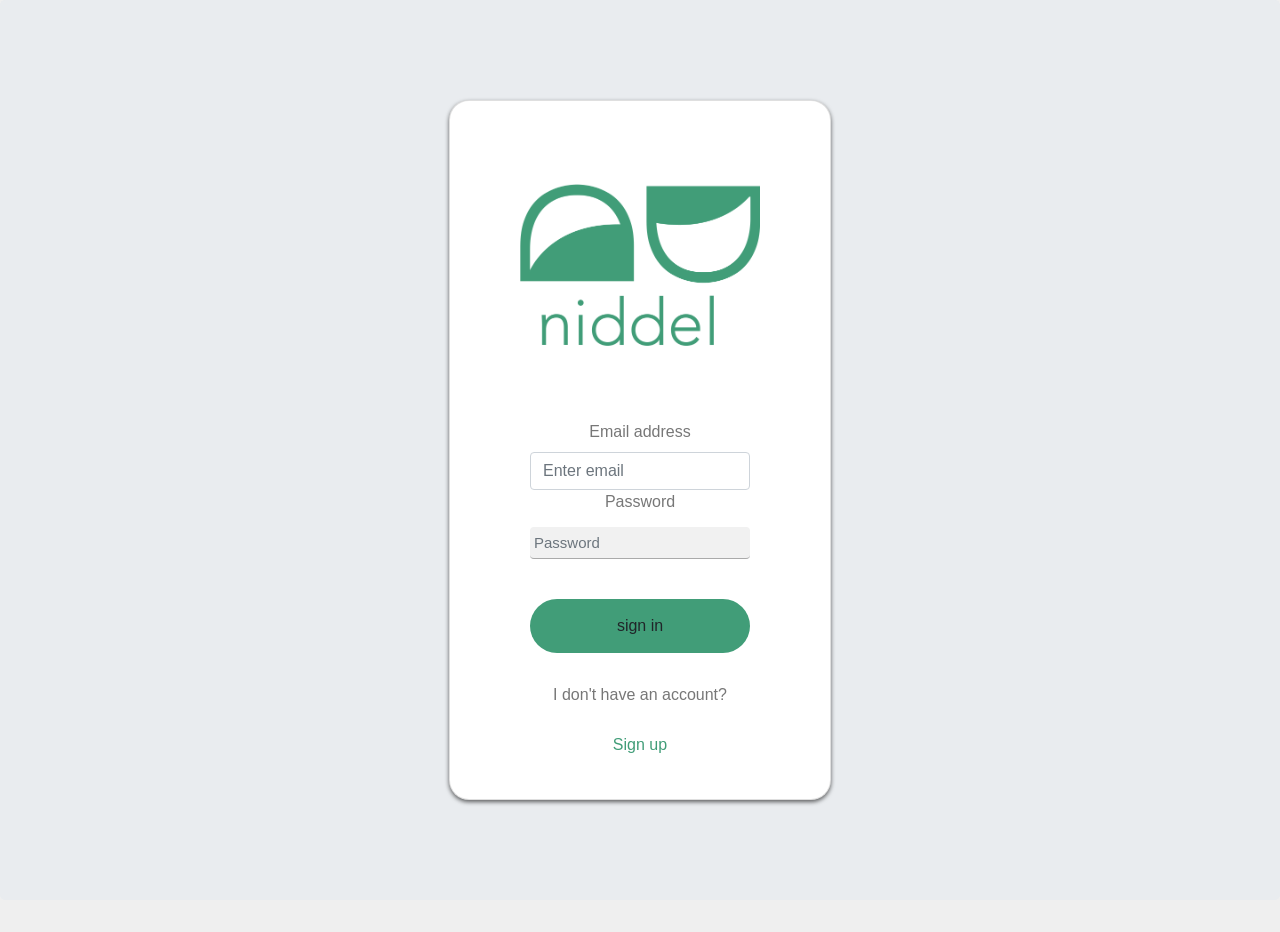
<file: index.html>
<!DOCTYPE html>
<html lang="en" dir="ltr">
  <head>
    <meta charset="utf-8">
    <meta name="viewport" content="width=device-width, initial-scale=1, shrink-to-fit=no">
  <title>niddel</title>

  <link href="https://fonts.googleapis.com/css?family=Lato|Open+Sans+Condensed:300" rel="stylesheet">
  <link rel="stylesheet" href="https://stackpath.bootstrapcdn.com/bootstrap/4.3.1/css/bootstrap.min.css" integrity="sha384-ggOyR0iXCbMQv3Xipma34MD+dH/1fQ784/j6cY/iJTQUOhcWr7x9JvoRxT2MZw1T" crossorigin="anonymous">
  <link href="https://use.fontawesome.com/releases/v5.0.6/css/all.css" rel="stylesheet">
  <script src="https://cdnjs.cloudflare.com/ajax/libs/popper.js/1.14.7/umd/popper.min.js"></script>
   <script src="https://ajax.googleapis.com/ajax/libs/jquery/3.3.1/jquery.min.js"></script>
  <script src="https://maxcdn.bootstrapcdn.com/bootstrap/4.3.1/js/bootstrap.min.js"></script>
  <link href="css/styles.css" rel="stylesheet">
  </head>
  <body>



    <div class="jumbotron vertical-center">
    <div class="container">
      <div class="row">
        <div class="col-lg-auto col-md-auto">
      <div class="card w-100 d-flex align-items-center justify-content-center">
     <div class="card-body text-center">
      <div class="verical-align">
      <img src="assets/niddel-4.png" class="img-fluid" alt="Responsive image" height="200px" width="240px">
    </div>
  <form>
    <div class="form-group">
      <label for="exampleInputEmail1">Email address</label>
      <input type="email" class="form-control" id="exampleInputEmail1" aria-describedby="emailHelp" placeholder="Enter email">
    <div class="form-group">
      <label for="exampleInputPassword1">Password</label>
      <input type="password" class="form-control" id="exampleInputPassword1" placeholder="Password">
    </div>
    <a href="GAMEscreen.html" class="btn justify-content-center align-items-center" role="button">sign in</a>
      </div>
    </form>
      <div class="text-center">
          <p>I don't have an account?</P>
        <div class="text-center">
            <a href="signupScreen.html" class="log"><p>Sign up</p>
            </div>
          </div>
        </div>
      </div>
    </div>
  </div>
</div>
</div>




  </body>
</html>
</file>
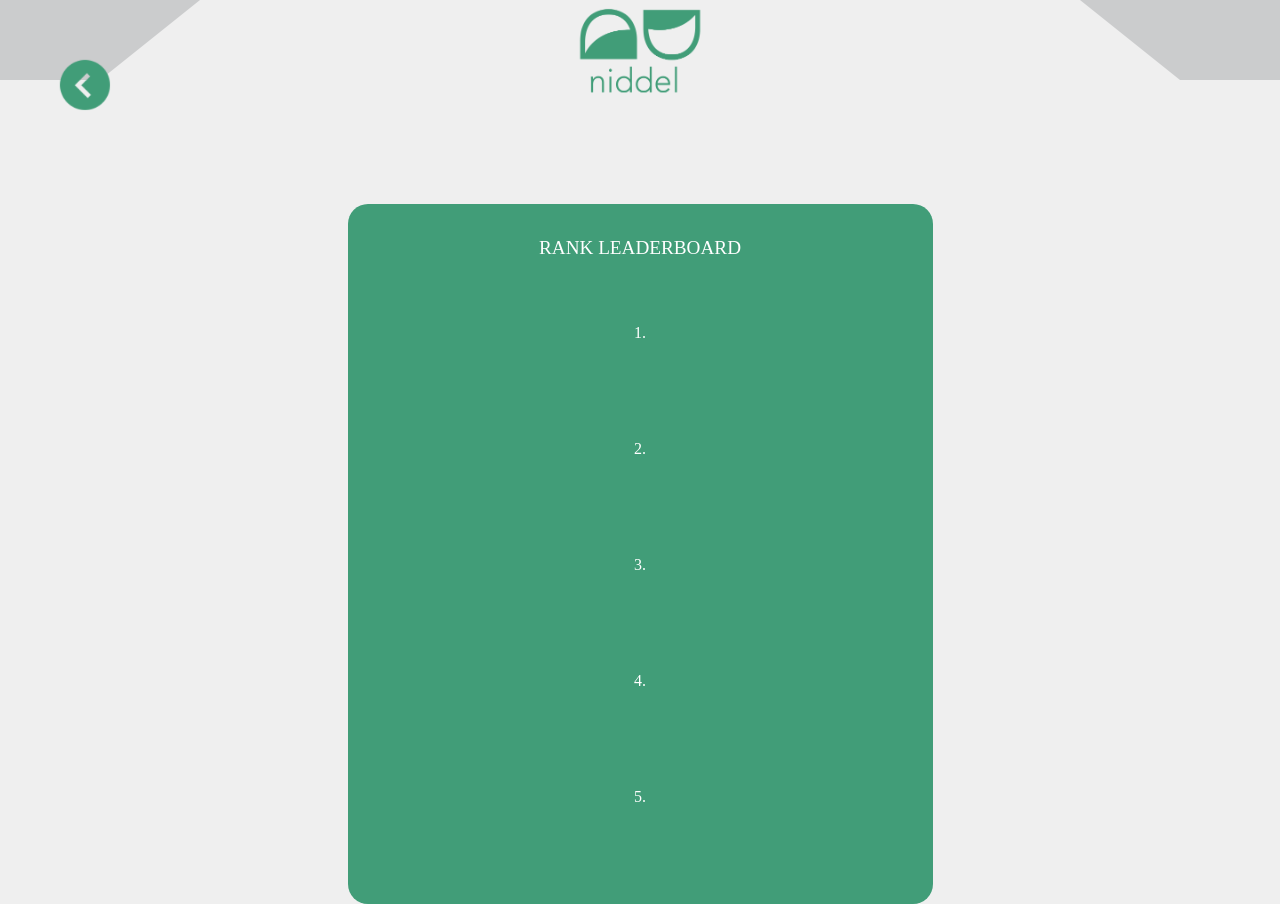
<file: RANKscreen.html>
<!DOCTYPE html>
<html lang="en" dir="ltr">
  <head>
    <meta charset="utf-8">
    <meta name="viewport" content="width=device-width, initial-scale=1, shrink-to-fit=no">
  <title>niddel</title>
  <link href="css/bootstrap.min.css" rel="stylesheet">
  <link href="https://fonts.googleapis.com/css?family=Lato|Open+Sans+Condensed:300" rel="stylesheet">
  <link href="https://use.fontawesome.com/releases/v5.0.6/css/all.css" rel="stylesheet">
  <script src="https://cdnjs.cloudflare.com/ajax/libs/popper.js/1.14.7/umd/popper.min.js"></script>
   <script src="https://ajax.googleapis.com/ajax/libs/jquery/3.3.1/jquery.min.js"></script>
   <script src="https://maxcdn.bootstrapcdn.com/bootstrap/4.1.0/js/bootstrap.min.js"></script>
  <script src="https://maxcdn.bootstrapcdn.com/bootstrap/4.3.1/js/bootstrap.min.js"></script>
  <link href="css/styles.css" rel="stylesheet">
  </head>
  <body>

  <div class="container-fluid">
    <div class="row">
      <div class="w-100">
        <div class="col-lg-6 col-md-6">
          <div class="shape-left">
            <div id="square"></div>
            <div id="triangle-topleft"></div>
          </div>
        </div>
      <div class="row">
        <div class="col-lg-auto col-md-auto">
          <div class="d-flex justify-content-center fixed-top">
            <img src="assets/niddel-4.png" class="img-responsive" height="100px" width="120px">
          </div>
        </div>
      </div>
      <div class="row">
        <div class="col-lg-auto col-md-auto">
        <div class="d-flex justify-content-start fixed-top ">
          <a href="GAMEscreen.html"><img src="assets/backarrow.png" class="img-fluid" height="50px" width="50px"></a>
        </div>
      </div>
  </div>
</div>
        <div class="col-lg-auto col-md-auto">
          <div class="shape-right fixed-top">
            <div id="triangle-topright"></div>
            <div id="square"></div>
          </div>
        </div>
      </div>
    </div>


<div class="container">
  <div class="row">
    <div class="w-100">
        <div class="card3 w-50 justify-content-center">
       <div class="card-body text-center">
      <p class="card-text heading">RANK LEADERBOARD</p>
      <div class="rank">
        <p>1.</p>
        <p>2.</p>
        <p>3.</p>
        <p>4.</p>
        <p>5.</p>
    </div>
      </div>
    </div>
  </div>
  </div>
</div>



</body>
</html>
</file>
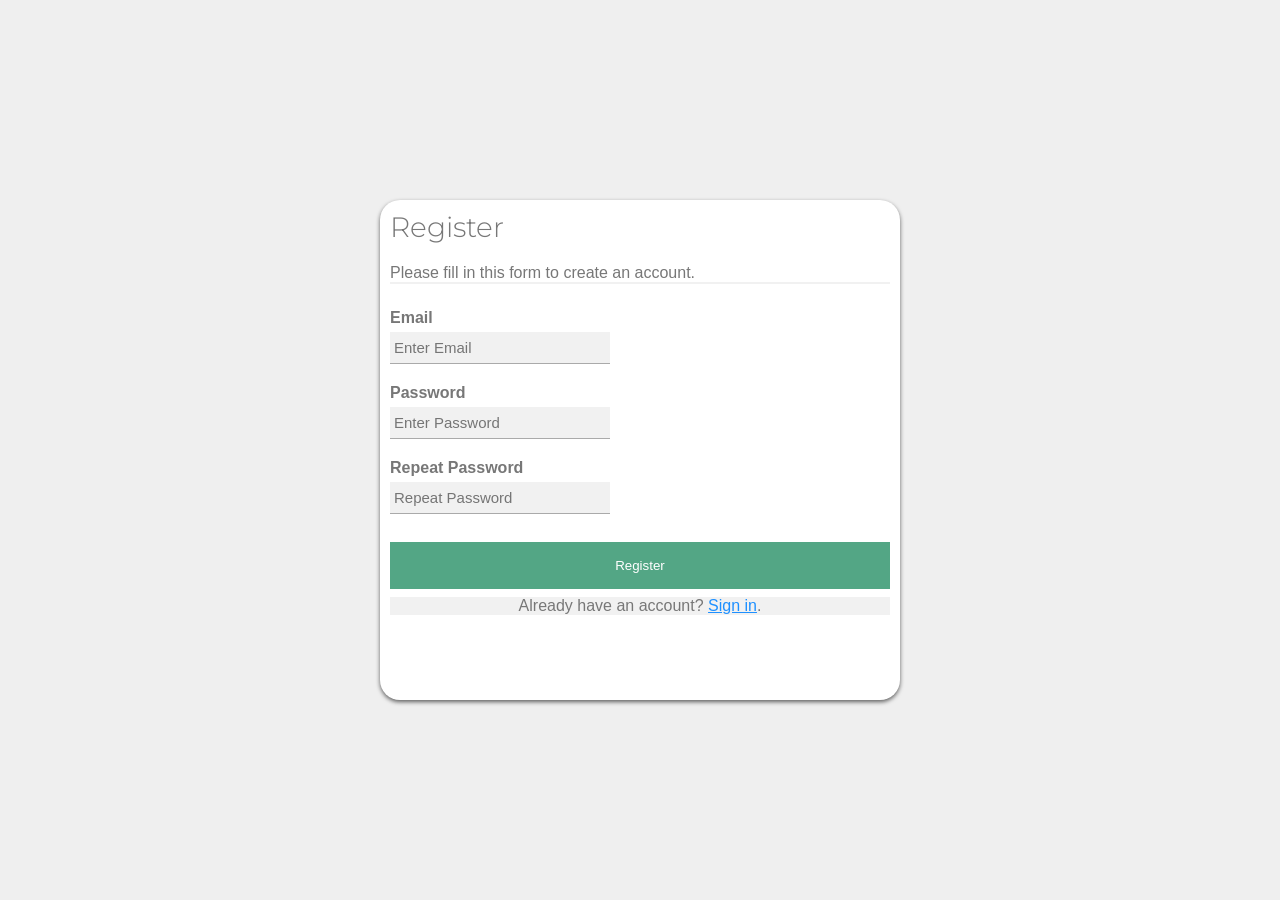
<file: signupScreen.html>
<!DOCTYPE html>
<html lang="en" dir="ltr">
  <head>
    <meta charset="utf-8">
    <meta name="viewport" content="width=device-width, initial-scale=1, shrink-to-fit=no">
  <title>niddel</title>

  <link href="https://fonts.googleapis.com/css?family=Lato|Open+Sans+Condensed:300" rel="stylesheet">
  <link href="https://use.fontawesome.com/releases/v5.0.6/css/all.css" rel="stylesheet">
  <script src="https://cdnjs.cloudflare.com/ajax/libs/popper.js/1.14.7/umd/popper.min.js"></script>
   <script src="https://ajax.googleapis.com/ajax/libs/jquery/3.3.1/jquery.min.js"></script>
  <script src="https://maxcdn.bootstrapcdn.com/bootstrap/4.3.1/js/bootstrap.min.js"></script>
  <link href="https://fonts.googleapis.com/css?family=Montserrat" rel="stylesheet">
  <link href="css/styles.css" rel="stylesheet">
  </head>
  <body>

    <!-- <div class="container">
    <div id="login-box">
      <div class="left-box">
        <h1> Sign Up</h1>

        <div class="col-lg-auto col-md-auto">
          <input type="text" name="username" placeholder="Username"/>
          <input type="text" name="email" placeholder="Email"/>
          <input type="password" name="password" placeholder="Password"/>

          <input type="password" name="password2" placeholder="Retype password"/>

          <form action="GAMEscreen.html">
          <input type="submit" action="GameScreen.html" name="signup-button" value="Sign Up"/>
          </form>

         </div>
        </div>

        <div class="right-box">
          <span class="signinwith">Sign in with<br/>Social Network     </span>

        <button class="social facebook">Log in with Facebook</button>
        <button class="social twitter">Log in with Twitter</button>
        <button class="social instagram">Log in with Instagram</button>


        </div>
        <div class="or">OR</div>
    </div>
  </div> -->


  <form action="/GAMEscreen.html">
  <div class="container">
    <div class="row">
      <div class="col-lg-auto col-md-auto">
    <div class="card2 w-20 d-flex align-items-center justify-content-center">
   <div class="card-body text-center">
    <div class="verical-align">
      <div class="register">
    <h1>Register</h1>
    <p>Please fill in this form to create an account.</p>
  </div>
    <hr>


    <label for="email"><b>Email</b></label>
    <input type="text" placeholder="Enter Email" name="email" required>

    <label for="psw"><b>Password</b></label>
    <input type="password" placeholder="Enter Password" name="psw" required>

    <label for="psw-repeat"><b>Repeat Password</b></label>
    <input type="password" placeholder="Repeat Password" name="psw-repeat" required>


    <button type="submit" class="registerbtn">Register</button>
  </div>
        <div class="container signin">
            <p>Already have an account? <a href="index.html">Sign in</a>.</p>
          </div>
        </div>
      </div>
    </div>
  </div>
</div
</form>


</body>
</html>
</file>
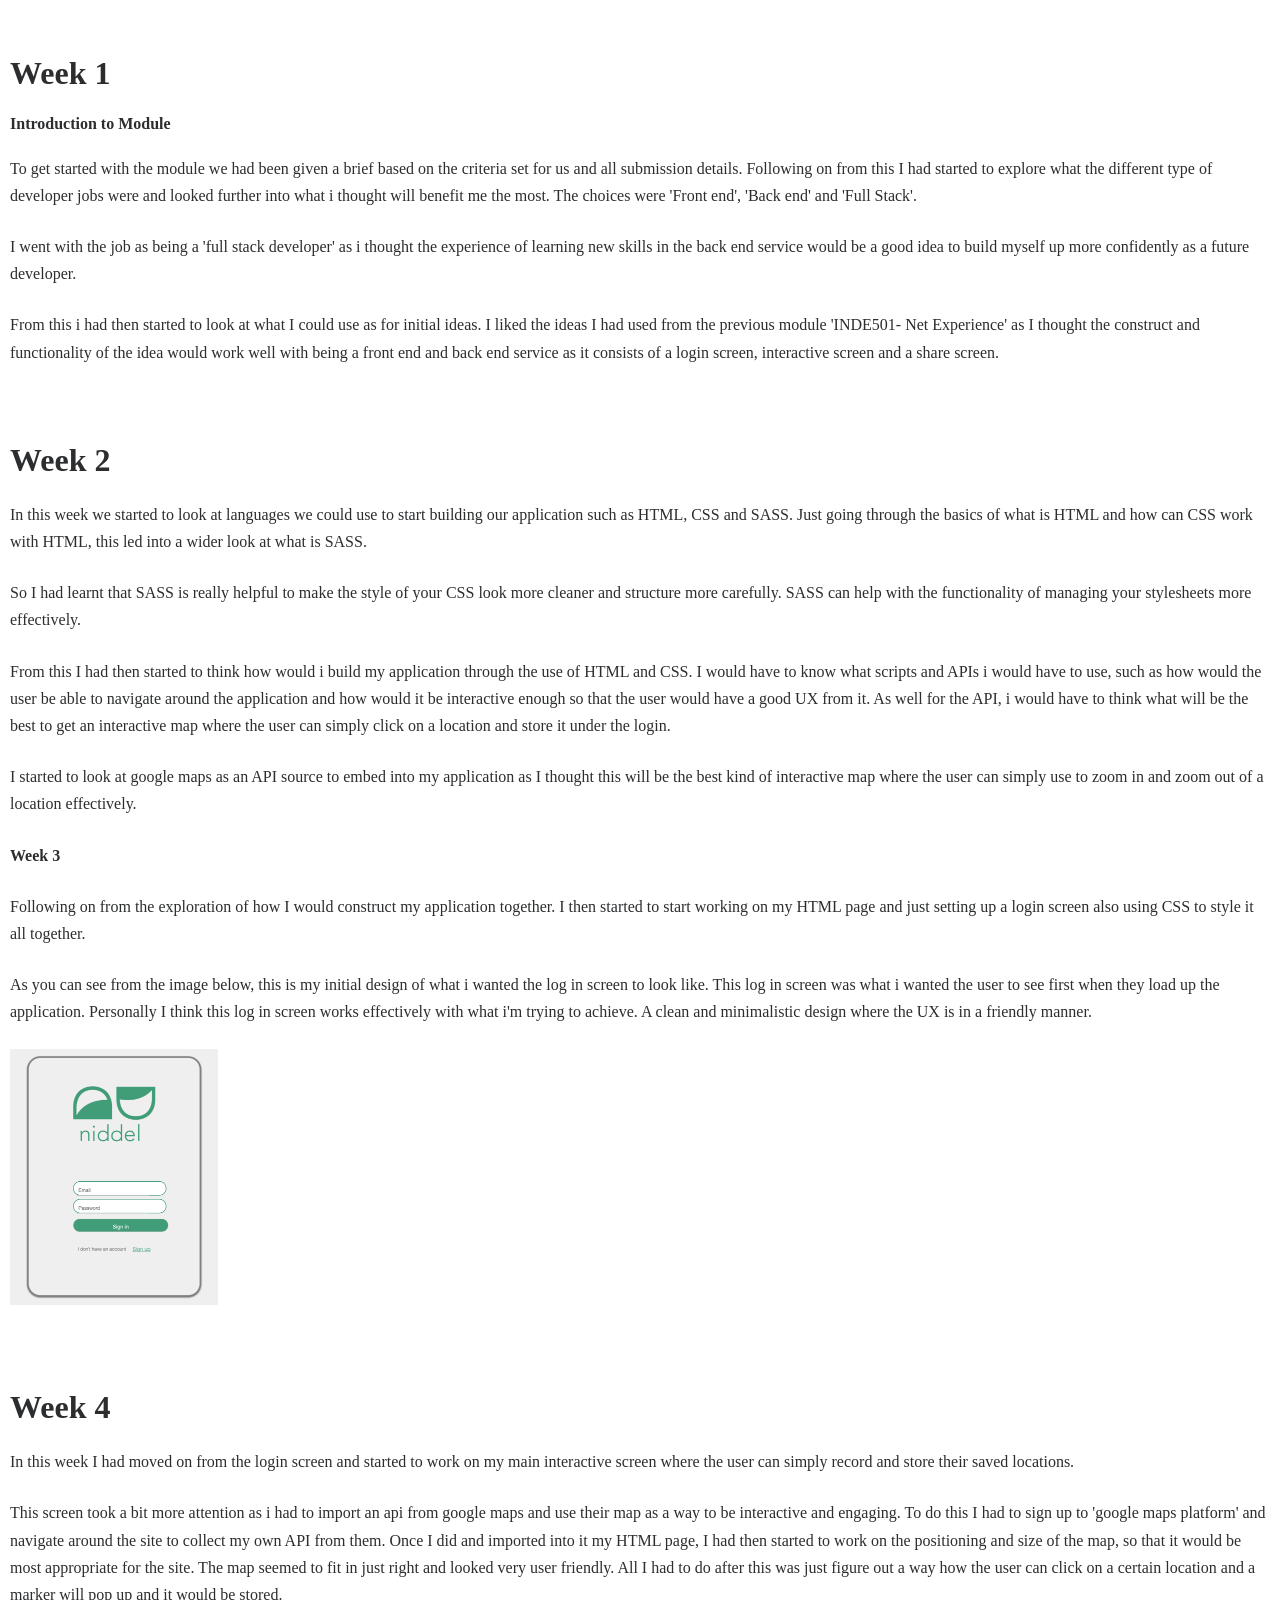
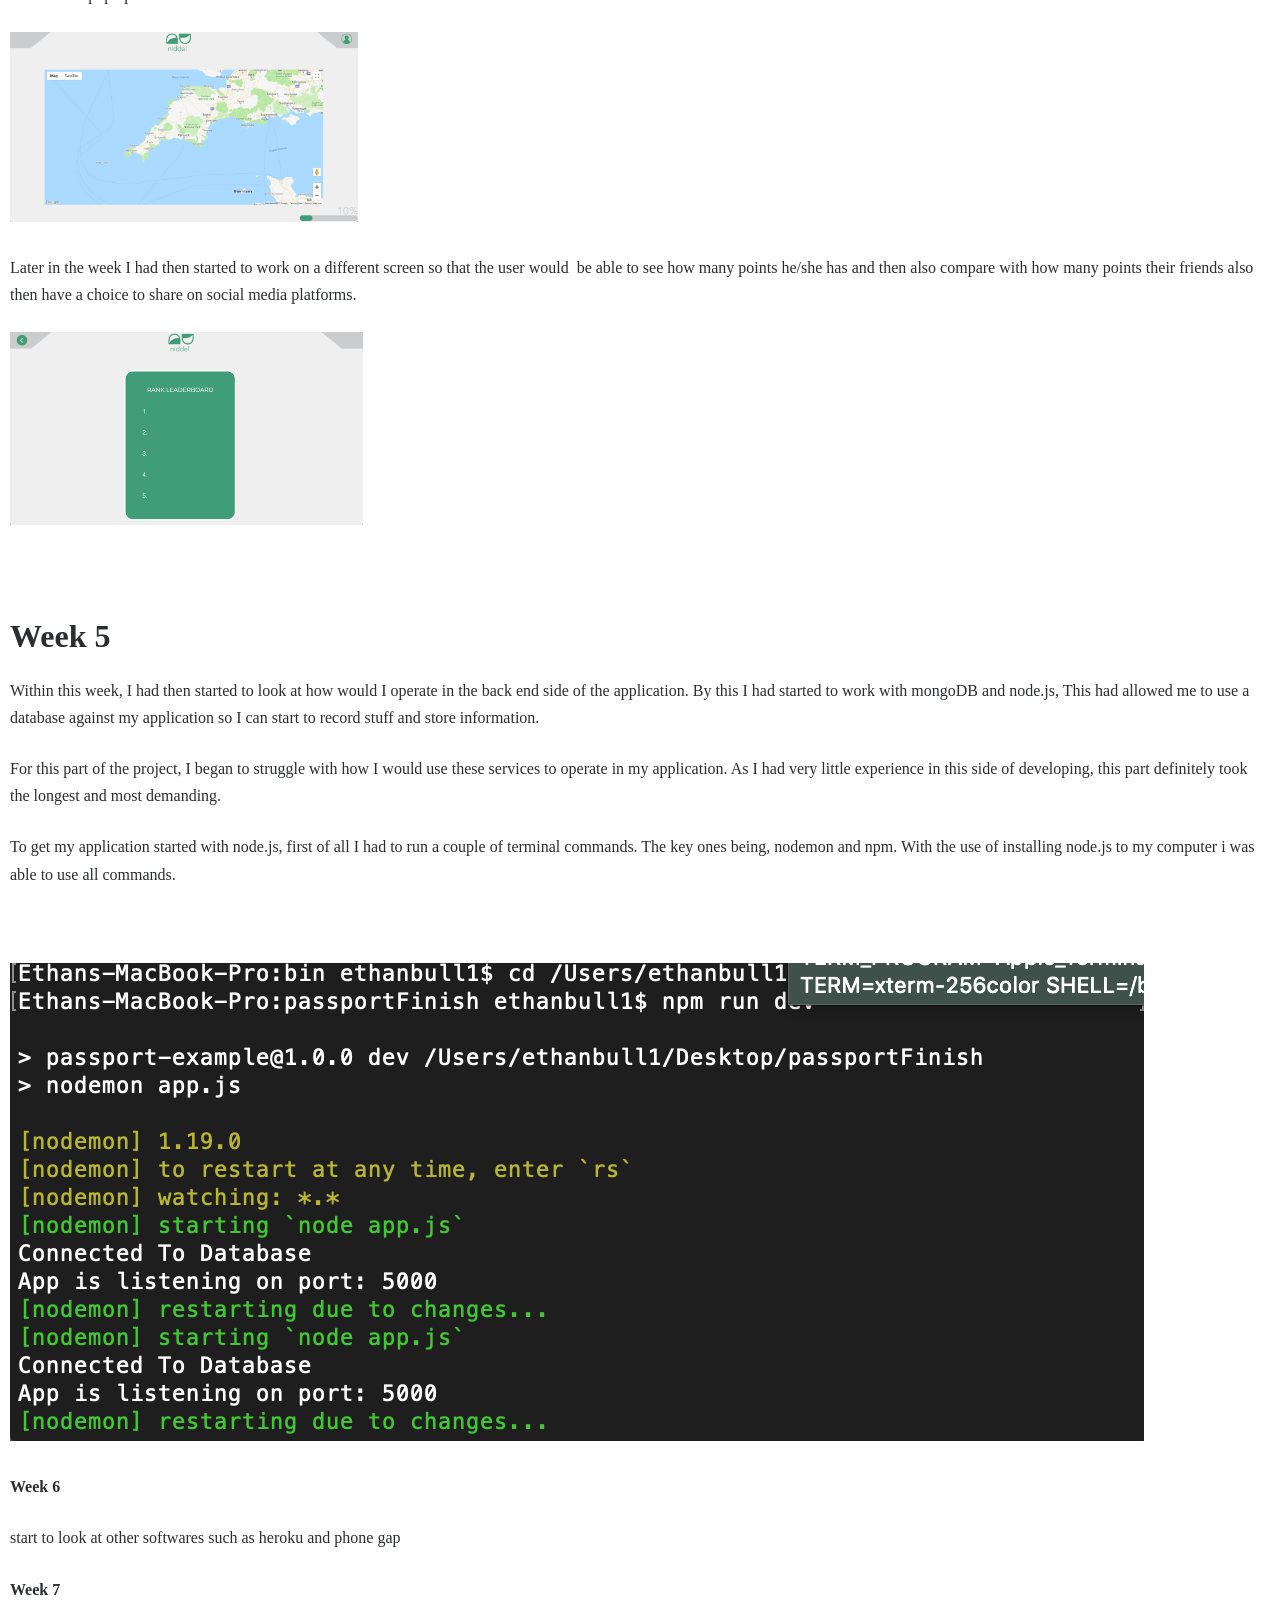
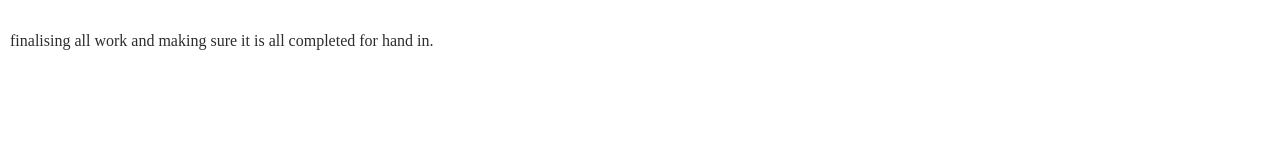
<file: css/Edit Post ‹ ethanbull — WordPress.com_files/saved_resource.html>
<!DOCTYPE html>
<!-- saved from url=(0059)https://wordpress.com/post/ethanbullportfolio.wordpress.com -->
<html style="overflow-y: hidden;"><head><meta http-equiv="Content-Type" content="text/html; charset=UTF-8"><style id="mceDefaultStyles" type="text/css">.mce-content-body div.mce-resizehandle {position: absolute;border: 1px solid black;box-sizing: content-box;background: #FFF;width: 7px;height: 7px;z-index: 10000}.mce-content-body .mce-resizehandle:hover {background: #000}.mce-content-body img[data-mce-selected],.mce-content-body hr[data-mce-selected] {outline: 1px solid black;resize: none}.mce-content-body .mce-clonedresizable {position: absolute;outline: 1px dashed black;opacity: .5;filter: alpha(opacity=50);z-index: 10000}.mce-content-body .mce-resize-helper {background: #555;background: rgba(0,0,0,0.75);border-radius: 3px;border: 1px;color: white;display: none;font-family: sans-serif;font-size: 12px;white-space: nowrap;line-height: 14px;margin: 5px 10px;padding: 5px;position: absolute;z-index: 10001}
.mce-visual-caret {position: absolute;background-color: black;background-color: currentcolor;}.mce-visual-caret-hidden {display: none;}*[data-mce-caret] {position: absolute;left: -1000px;right: auto;top: 0;margin: 0;padding: 0;}
.mce-content-body .mce-offscreen-selection {position: absolute;left: -9999999999px;max-width: 1000000px;}.mce-content-body *[contentEditable=false] {cursor: default;}.mce-content-body *[contentEditable=true] {cursor: text;}
.hiddenSpellError{border-bottom:2px solid red;cursor:default;}.hiddenGrammarError{border-bottom:2px solid green;cursor:default;}.hiddenSuggestion{border-bottom:2px solid blue;cursor:default;}</style><link rel="stylesheet" type="text/css" id="u0" href="./content.min.css"><link rel="stylesheet" type="text/css" id="u1" href="./wp-content.css"><link rel="stylesheet" type="text/css" id="u2" href="./dashicons.css"><link rel="stylesheet" type="text/css" id="u3" href="./editor.css"><link rel="stylesheet" type="text/css" id="u4" href="./css"></head><body id="tinymce" class="mce-content-body content post-type-post post-status-draft post-format-standard locale-en-us mceContentBody webkit wp-editor color-scheme is-default html5-captions wp-autoresize has-focus" data-id="tinymce-1" contenteditable="true" dir="ltr" style="overflow-y: hidden; padding-left: 1px; padding-right: 1px; padding-bottom: 50px;" data-mce-style="overflow-y: auto; padding-left: 1px; padding-right: 1px; padding-bottom: 50px;"><h1><strong>Week 1</strong></h1><h4><strong>Introduction to Module&nbsp;</strong></h4><p>To get started with the module we had been given a brief based on the criteria set for us and all submission details. Following on from this I had started to explore what the different type of developer jobs were and looked further into what i thought will benefit me the most. The choices were 'Front end', 'Back end' and 'Full Stack'.&nbsp;</p><p>I went with the job as being a 'full stack developer' as i thought the experience of learning new skills in the back end service would be a good idea to build myself up more confidently as a future developer.&nbsp;</p><p>From this i had then started to look at what I could use as for initial ideas. I liked the ideas I had used from the previous module 'INDE501- Net Experience' as I thought the construct and functionality of the idea would work well with being a front end and back end service as it consists of a login screen, interactive screen and a share screen.</p><p><br data-mce-bogus="1"></p><h1><strong>Week 2</strong></h1><p>In this week we started to look at languages we could use to start building our application such as HTML, CSS and SASS. Just going through the basics of what is HTML and how can CSS work with HTML, this led into a wider look at what is SASS.&nbsp;</p><p>So I had learnt that SASS is really helpful to make the style of your CSS look more cleaner and structure more carefully. SASS can help with the functionality of managing your stylesheets more effectively.</p><p>From this I had then started to think how would i build my application through the use of HTML and CSS. I would have to know what scripts and APIs i would have to use, such as how would the user be able to navigate around the application and how would it be interactive enough so that the user would have a good UX from it. As well for the API, i would have to think what will be the best to get an interactive map where the user can simply click on a location and store it under the login.</p><p>I started to look at google maps as an API source to embed into my application as I thought this will be the best kind of interactive map where the user can simply use to zoom in and zoom out of a location effectively.</p><p><strong>Week 3</strong></p><p>Following on from the exploration of how I would construct my application together. I then started to start working on my HTML page and just setting up a login screen also using CSS to style it all together.</p><p>As you can see from the image below, this is my initial design of what i wanted the log in screen to look like. This log in screen was what i wanted the user to see first when they load up the application. Personally I think this log in screen works effectively with what i'm trying to achieve. A clean and minimalistic design where the UX is in a friendly manner.</p><p><img src="./screenshot-2019-05-16-at-21.51.54.png" data-wpmedia-src="https://ethanbullportfolio.files.wordpress.com/2019/05/screenshot-2019-05-16-at-21.51.54.png" alt="Screenshot 2019-05-16 at 21.51.54.png" width="208" height="255" class="  wp-image-37 alignnone" data-mce-style="color: var(--color-text);" style="color: var(--color-text);"></p><p><br></p><h1><strong>Week 4</strong></h1><p>In this week I had moved on from the login screen and started to work on my main interactive screen where the user can simply record and store their saved locations.&nbsp;</p><p>This screen took a bit more attention as i had to import an api from google maps and use their map as a way to be interactive and engaging. To do this I had to sign up to 'google maps platform' and navigate around the site to collect my own API from them. Once I did and imported into it my HTML page, I had then started to work on the positioning and size of the map, so that it would be most appropriate for the site. The map seemed to fit in just right and looked very user friendly. All I had to do after this was just figure out a way how the user can click on a certain location and a marker will pop up and it would be stored.</p><p><img src="./screenshot-2019-05-16-at-22.16.01-1.png" data-wpmedia-src="https://ethanbullportfolio.files.wordpress.com/2019/05/screenshot-2019-05-16-at-22.16.01-1.png?w=578" alt="Screenshot 2019-05-16 at 22.16.01.png" width="348" height="190" class="alignnone  wp-image-39"></p><p>Later in the week I had then started to work on a different screen so that the user would&nbsp; be able to see how many points he/she has and then also compare with how many points their friends also then have a choice to share on social media platforms.</p><p><img src="./screenshot-2019-05-16-at-22.15.42.png" data-wpmedia-src="https://ethanbullportfolio.files.wordpress.com/2019/05/screenshot-2019-05-16-at-22.15.42.png?w=706" alt="Screenshot 2019-05-16 at 22.15.42.png" width="353" height="192" class="alignnone size-full wp-image-40"></p><h1><br data-mce-bogus="1"></h1><h1><strong>Week 5</strong></h1><p>Within this week, I had then started to look at how would I operate in the back end side of the application. By this I had started to work with mongoDB and node.js, This had allowed me to use a database against my application so I can start to record stuff and store information.&nbsp;</p><p>For this part of the project, I began to struggle with how I would use these services to operate in my application. As I had very little experience in this side of developing, this part definitely took the longest and most demanding. </p><p>To get my application started with node.js, first of all I had to run a couple of terminal commands. The key ones being, nodemon and npm. With the use of installing node.js to my computer i was able to use all commands.</p><p><br data-mce-bogus="1"></p><p><img src="./screenshot-2019-05-16-at-22.29.46.png" data-wpmedia-src="https://ethanbullportfolio.files.wordpress.com/2019/05/screenshot-2019-05-16-at-22.29.46.png" alt="Screenshot 2019-05-16 at 22.29.46.png" width="1134" height="478" class="alignnone size-full wp-image-41"></p><p><strong>Week 6</strong></p><p>start to look at other softwares such as heroku and phone gap</p><p><strong>Week 7</strong></p><p>finalising all work and making sure it is all completed for hand in.</p><p></p></body></html>
</file>
<file: css/styles.css>
*
{

margin: 0px;
padding: 0px;

}

body
{
    font-family: 'verdana', sans-serif;
    margin: 0;
    padding: 0;
    background: #efefef;
    font-size: 16px;
    color: #777;
    font-family: sans-serif;
    font-weight: 300;
}

h1
{
    margin: 0 0 20px 0;
    font-weight: 300;
    font-size: 28px;
}


h1
{
font-family: 'Montserrat', sans-serif;
font-weight: 100px;
color:
}



.heading
{

  padding-top: 200px;
  display: flex;
  justify-content: center;

}


.container
{
  margin: auto;
  padding: 0px;
}

.jumbotron .container {
  max-width: 100%;
  display: flex;
  justify-content: center;

}


.card
{
  margin: 0;
  padding: 0;
  background-color: white;
  box-shadow: 0 2px 4px rgba(0, 0, 0, 0.6);
  border-radius: 20px;
  width: 600px;
  height: 700px;
  display: flex;
  justify-content: center;
  align-items: center;

}

.card2
{

    margin: 0 auto;
    margin-top: 200px;
    height: 500px;
    width: 520px;
    align-items: middle;
    background-color: white;
    box-shadow: 0 2px 4px rgba(0, 0, 0, 0.6);
    border-radius: 20px;
}

.register
{

  margin: 0px;
  padding: 0px;


}



/* Full-width input fields */
input[type=text], input[type=password] {
  width: 100%;
  padding: 15px;
  margin: 5px 0 22px 0;
  display: inline-block;
  border: none;
  background: #f1f1f1;
}

input[type=text]:focus, input[type=password]:focus {
  background-color: #ddd;
  outline: none;
}

/* Overwrite default styles of hr */
hr {
  border: 1px solid #f1f1f1;
  margin-bottom: 25px;
}

/* Set a style for the submit button */
.registerbtn {
  background-color: #419D78;
  color: white;
  padding: 16px 20px;
  margin: 8px 0;
  border: none;
  cursor: pointer;
  width: 100%;
  opacity: 0.9;
}

.registerbtn:hover {
  opacity: 1;
}

/* Add a blue text color to links */
a {
  color: dodgerblue;
}

/* Set a grey background color and center the text of the "sign in" section */
.signin {
  background-color: #f1f1f1;
  text-align: center;
}


.vertical-center {
  min-height: 100%;  /* Fallback for browsers do NOT support vh unit */
  min-height: 100vh; /* These two lines are counted as one :-)       */

  display: flex;
  align-items: center;
}



.img-fluid
{
top: 20%;
margin: 60px;
}


.form-group
{

margin: auto;
padding-bottom: 20px;
width: 220px;
}


.btn
{
  margin: auto;
  justify-content: center;
  align-items: center;
  width: 220px;
  border-radius: 40px;
  padding: 14px 28px;
  background-color: #419D78;
  font-size: 16px;

}

.btn:hover {background-color:rgba(65,157,120,0.9)}

.sign
{
  margin: 0px;
  color: white;
  justify-content: center;
}


.text-center
{

  margin: 0px;
  padding: 10px;

}

.Account
{
  padding: 0px;
  position: absolute;
  top: 75%;
  display: flex;
  justify-content: center;
  align-content: center;
}







.up
{

  font-size: 14px;
  color: #4D4D4D;
  display: inline;
  display: flex;
  justify-content: center;
  align-content: center;
}

.log
{

  font-size: 16px;
  color: #419D78;
  justify-content: center;
  align-content: center;
}


.heading-text
{
margin: 60px;
margin-top: 100px;
display flex;
align-content: center;
top: 40px;
position: relative;

}


#map
{
  margin: 20px;
  display: flex;
  height: 650px;
  width: 100%;
  justify-content: center;
  align-items: center;
  z-index: 0px;

}


.header
{

margin: 0px;
padding: 0px;
display: flex;
display: inline;
flex-direction: row;
flex-wrap: nowrap;
top: 0px;
}


.container-fluid
{

  margin: 0px;
  padding: 0px;
  display: flex;

}


.icon
{
  margin: 0px;
  margin-top: auto;
  padding: 0px;
  float: right;
  z-index: 100px;
  flex-direction: row;
  flex-wrap: nowrap;
  align-items: flex-end;
  align-content: top;
  align-items: top;
}



.shape-left
{
  display: flex;
 float: left;
 position: fixed;
 z-index: 100;



}

#square {
    width: 100px;
    height: 80px;
    background: #CBCCCD;t
  }




#triangle-topleft {
      width: 0;
      height: 0;
      border-top: 80px solid #CBCCCD;
      border-right: 100px solid transparent;
      }




.shape-right
{
  display: flex;
  float: right;
  justify-content: flex-end;
  display: inline-flex;
  z-index: 5;
}


#triangle-topright {
         width: 0;
         height: 0;
         border-top: 80px solid #CBCCCD;
         border-left: 100px solid transparent;
       }








.card3
{
  margin: 0 auto;
  margin-top: 200px;
  height: 700px;
  width: 520px;
  align-items: middle;
  background-color: #419D78;
  border-radius: 20px;
}

@media (min-width: 768px) {
  .card {
    width: 350px;
  }
}
@media (min-width: 992px) {
  .card {
    width: 970px;
  }
}
@media (min-width: 1200px) {
  .card{
    width: 1140px;
  }
}

.heading
{
  margin-top: 20px;
  padding: 0px;
  color: white;
  font-size: 1.2em;
  font-family: 'verdana';
}

.rank
{
  margin-top: 20px;
  padding: 0px;
  color: white;
  font-size: 1em;
  font-family: 'verdana';
  line-height: 100px;
}


#login-box
{
    position: relative;
    margin: 12% auto;
    height: 400px;
    width: 600px;
    background: #fff;
    box-shadow: 0 2px 4px rgba(0, 0, 0, 0.6);
}

.left-box
{
    position: absolute;
    top: 0;
    left: 0;
    box-sizing: border-box;
    padding: 40px;
    width: 300px;
    height: 400px;
}

h1
{
    margin: 0 0 20px 0;
    font-weight: 300;
    font-size: 28px;
}

input[type="text"],
input[type="password"]
{
    display: block;
    box-sizing: border-box;
    margin-bottom: 20px;
    padding: 4px;
    width: 220px;
    height: 32px;
    border: none;
    outline: none;
    border-bottom: 1px solid #aaa;
    font-family: sans-serif;
    font-weight: 400;
    font-size: 15px;
    transition: 0.2s ease;
}

input[type="submit"]
{
    margin-bottom: 28px;
    width: 120px;
    height: 32px;
    background: #419D78;
    border: none;
    border-radius: 2px;
    color: #fff;
    font-family: sans-serif;
    font-weight: 500;
    text-transform: uppercase;
    transition: 0.2s ease;
    cursor: pointer;

}

input[type="submit"]:hover,
input[type="submit"]:focus
{
    background: #41B778;
    transition: 0.2s ease;
}

.right-box
{
    position: absolute;
    top: 0;
    right: 0;
    box-sizing: border-box;
    padding: 40px;
    width: 300px;
    height: 400px;
    background-image: url(image1.jpg);
    background-size: cover;
    background-position: center;
}

.or
{
    position: absolute;
    top: 180px;
    left: 280px;
    width: 40px;
    height: 40px;
    background: #efefef;
    border-radius: 50%;
    box-shadow: 0 2px 4px rgba(0, 0, 0, 0.6);
    line-height: 40px;
    text-align: center;
}

.right-box .signinwith
{
    display: block;
    margin-bottom: 40px;
    font-size: 28px;
    color: #419D78;
    text-align: center;
    text-shadow: 0 2px 4px rgba(0, 0, 0, 0.2);
}


button.social
{
    margin-bottom: 20px;
    width: 220px;
    height: 36px;
    border: none;
    border-radius: 2px;
    color: #fff;
    font-family: sans-serif;
    font-weight: 500;
    transition: 0.2s ease;
    cursor: pointer;
}

.facebook
{
    background: #32508e;
}
.twitter
{
    background: #55acee;
}
.instagram
{
    background: #8C3EAC;
}

.footer
{
  margin-top: 40px;
  display: flex;
  justify-content: flex-start;
  position: fixed;
   bottom: 0px;
   width: 100%;
   flex-wrap: wrap;
   flex-direction: column;
   float: left;
}

.percent-count
{
  margin-top: 40px;
  font-size: 50px;
  text-align: center;
  color: #CBCCCD;
  display: flex;
  float: left;
}

.progress-bar
{
  width: 280px;
  height: 26px;
  background-color: #CBCCCD;
  border-radius: 13px;
}

.progress
{
  width: 60px;
  height: 26px;
  border-radius: 10px;
  background-color: #419D78;
  position: fixed;
}

.arrow
{

  margin: 15px;
  padding-right: 20px;

  left: 1%;
  justify-content: center;
  align-items: center;

}
</file>
<file: css/Edit Post ‹ ethanbull — WordPress.com_files/wp-content.css>
/* Additional default styles for the editor */

html {
	cursor: text;
}

body {
	font-family: Georgia, "Times New Roman", "Bitstream Charter", Times, serif;
	font-size: 16px;
	line-height: 1.5;
	color: #333;
	margin: 9px 10px;
	max-width: 100%;
	-webkit-font-smoothing: antialiased !important;
}

body.rtl {
	font-family: Tahoma, "Times New Roman", "Bitstream Charter", Times, serif;
}

body.locale-he-il {
	font-family: Arial, "Times New Roman", "Bitstream Charter", Times, serif;
}

body.wp-autoresize {
	overflow: visible !important;
	/* The padding ensures margins of the children are contained in the body. */
	padding-top: 1px !important;
	padding-bottom: 1px !important;
	padding-left: 0 !important;
	padding-right: 0 !important;
}

/* When font-weight is different than the default browser style,
Chrome and Safari replace <strong> and <b> with spans with inline styles on pasting?! */
body.webkit strong,
body.webkit b {
	font-weight: bold !important;
}

pre {
	font-family: Consolas, Monaco, monospace;
}

td,
th {
	font-family: inherit;
	font-size: inherit;
}

/* For emoji replacement images */
img.emoji {
	display: inline !important;
	border: none !important;
	height: 1em !important;
	width: 1em !important;
	margin: 0 .07em !important;
	vertical-align: -0.1em !important;
	background: none !important;
	padding: 0 !important;
	-webkit-box-shadow: none !important;
	box-shadow: none !important;
}

/* DFW mode */
html.wp-fullscreen,
html.wp-fullscreen body#tinymce {
	width: auto;
	max-width: none;
	min-height: 0;
	overflow: hidden;
	color: #333;
	background: transparent;
}

.aligncenter,
dl.aligncenter,
.html5-captions .wp-caption.aligncenter {
	display: block;
	margin-left: auto;
	margin-right: auto;
}

.alignleft {
	float: left;
}

.alignright {
	float: right;
}

.wp-caption {
	border: 1px solid #ddd;
	text-align: center;
	background-color: #f3f3f3;
	padding-top: 4px;
	margin: 10px 0;
}

.html5-captions .wp-caption {
	border: none;
	background-color: transparent;
	margin: 0;
	padding: 0;
}

.mceIEcenter {
	text-align: center;
}

.wp-caption img {
	margin: 0;
	padding: 0;
	border: 0 none;
}

div.mceTemp {
	-ms-user-select: element;
}

dl.wp-caption,
dl.wp-caption * {
	-webkit-user-drag: none;
}

.wp-caption-dd {
	font-size: 11px;
	line-height: 17px;
	padding: 0 4px 5px;
	margin: 0;
}

/* Remove blue highlighting of selected images in WebKit */
img[data-mce-selected]::selection {
	background-color: transparent;
}

/* Styles for the WordPress plugins */
.mce-content-body img[data-mce-placeholder] {
	border-radius: 0;
	padding: 0;
}

.mce-content-body img[data-wp-more] {
	border: 0;
	-webkit-box-shadow: none;
	box-shadow: none;
	width: 96%;
	height: 16px;
	display: block;
	margin: 15px auto 0;
	outline: 0;
	cursor: default;
}

.mce-content-body img[data-mce-placeholder][data-mce-selected] {
	outline: 1px dotted #888;
}

.mce-content-body img[data-wp-more="more"] {
	background: transparent url( images/more.png ) repeat-y scroll center center;
}

.mce-content-body img[data-wp-more="nextpage"] {
    background: transparent url( images/pagebreak.png ) repeat-y scroll center center;
}

/* Gallery, audio, video placeholders */
.mce-content-body img.wp-media {
	border: 1px solid #aaa;
	background-color: #f2f2f2;
	background-repeat: no-repeat;
	background-position: center center;
	width: 99%;
	height: 250px;
	outline: 0;
	cursor: pointer;
}

.mce-content-body img.wp-media:hover {
	background-color: #ededed;
	border-color: #777;
}

.mce-content-body img.wp-media.wp-media-selected {
	background-color: #d8d8d8;
	border-color: #777;
}

.mce-content-body img.wp-media.wp-gallery {
	background-image: url(images/gallery.png);
}

/* Image resize handles */
.mce-content-body div.mce-resizehandle {
	border-color: #777;
	width: 7px;
	height: 7px;
}

.mce-content-body img[data-mce-selected] {
	outline: 1px solid #777;
}

.mce-content-body img[data-mce-resize="false"] {
	outline: 0;
}

audio,
video,
embed {
	display: -moz-inline-stack;
	display: inline-block;
}

audio {
	visibility: hidden;
}

/**
 * WP Views
 */

.wpview-wrap {
	width: 99.99%; /* All IE need hasLayout, incl. 11 (ugh, not again!!) */
	position: relative;
	clear: both;
}

/* delegate the handling of the selection to the wpview tinymce plugin */
.wpview-wrap,
.wpview-wrap * {
	-moz-user-select: none;
	-webkit-user-select: none;
	-ms-user-select: none;
	user-select: none;
}

/* hide the shortcode content, but allow the content to still be selected */
.wpview-wrap .wpview-clipboard,
.wpview-wrap > p {
	position: absolute;
	top: 0;
	left: 0;
	z-index: -1;
	clip: rect(1px 1px 1px 1px); /* IE7 */
	clip: rect(1px, 1px, 1px, 1px);
	overflow: hidden;
	outline: 0;
	padding: 0;
	border: 0;
	width: 1px;
	height: 1px;
}

/* An ugly box will appear when this is focussed in IE, so we'll move it outside the window. */
.wpview-wrap.wpview-selection-before > p,
.wpview-wrap.wpview-selection-after > p {
	left: -10000px;
}

.wpview-wrap .wpview-clipboard,
.wpview-wrap .wpview-clipboard *,
.wpview-wrap > p {
	-moz-user-select: text;
	-webkit-user-select: text;
	-ms-user-select: text;
	user-select: text;
}

.has-focus .wpview-wrap.wpview-selection-before:before,
.has-focus .wpview-wrap.wpview-selection-after:before {
	content: '';
	margin: 0;
	padding: 0;
	position: absolute;
	top: -2px;
	left: -3px;
	bottom: -2px;
	width: 1px;
	background-color: black;
	background-color: currentcolor;
	opacity: 1;
}

.has-focus .wpview-wrap.wpview-selection-after:before {
	left: auto;
	right: -3px;
}

.has-focus .wpview-wrap.wpview-cursor-hide:before {
	opacity: 0;
}

/**
 * Media previews
 */
.wpview-wrap {
    position: relative;
    margin-bottom: 16px;
	border: 1px solid transparent;
}

.wpview-wrap[data-mce-selected] {
	background-color: rgba(0,0,0,0.1);
	border-color: rgba(0,0,0,0.3);
}

.ie8 .wpview-wrap[data-mce-selected],
.ie7 .wpview-wrap[data-mce-selected] {
	background-color: #e5e5e5;
	border-color: #777;
}

.wpview-overlay {
	position: absolute;
	top: 0;
	right: 0;
	bottom: 0;
	left: 0;
}

.wpview-wrap[data-mce-selected] .wpview-overlay {
	display: none;
}

.wpview-wrap .loading-placeholder {
	border: 1px dashed #ccc;
	padding: 10px;
}

.wpview-wrap[data-mce-selected] .loading-placeholder {
	border-color: transparent;
}

/* A little "loading" animation, not showing in IE < 10 */
.wpview-wrap .wpview-loading {
	width: 60px;
	height: 5px;
	overflow: hidden;
	background-color: transparent;
	margin: 10px auto 0;
}

.wpview-wrap .wpview-loading ins {
	background-color: #333;
	margin: 0 0 0 -60px;
	width: 60px;
	height: 5px;
	display: block;
	-webkit-animation: wpview-loading 1.3s infinite 1s linear;
	animation: wpview-loading 1.3s infinite 1s linear;
}

@-webkit-keyframes wpview-loading {
	0% {
		margin-left: -60px;
	}
	100% {
		margin-left: 60px;
	}
}

@keyframes wpview-loading {
	0% {
		margin-left: -60px;
	}
	100% {
		margin-left: 60px;
	}
}

.wpview-wrap .wpview-content > iframe {
	max-width: 100%;
	background: transparent;
}

.wpview-error {
	border: 1px solid #dedede;
	padding: 1em 0;
	margin: 0;
	word-wrap: break-word;
}

.wpview-wrap[data-mce-selected] .wpview-error {
	border-color: transparent;
}

.wpview-error .dashicons,
.loading-placeholder .dashicons {
	display: block;
	margin: 0 auto;
	width: 32px;
	height: 32px;
	font-size: 32px;
}

.wpview-error p {
	margin: 0;
	text-align: center;
	font-family: 'Open Sans', sans-serif;
}

.wpview-type-gallery:after {
    content: '';
	display: table;
    clear: both;
}

.wpview-type-contact-form {
	padding: 20px;
	text-align: center;
}

.wpview-type-contact-form button {
	width: 300px;
	height: 40px;
	font-size: 16px;
	background: #fff;
	color: #2e4453;
	border: 1px solid #c8d7e1;
	border-radius: 4px;
}

.wpview-type-contact-form-field {
	border: none;
	padding: 0;
	width: 300px;
	min-width: 0;
	margin: 0 auto 10px;
}

.wpview-type-contact-form-field label,
.wpview-type-contact-form-field legend {
	text-align: left;
	width: 100%;
	word-wrap: break-word;
}

.wpview-type-contact-form-field label {
	display: block;
	margin: 5px 0;
}

.wpview-type-contact-form-field input[type=text],
.wpview-type-contact-form-field textarea,
.wpview-type-contact-form-field select {
	width: 100%;
	font-size: 16px;
	padding: 7px 14px;
	box-sizing: border-box;
	border: 1px solid #c8d7e1;
}

.wpview-type-contact-form-field select {
	background: #fff;
	height: 40px;
}

.gallery img[data-mce-selected]:focus {
	outline: none;
}

.gallery a {
	cursor: default;
}

.gallery {
	margin: auto -6px;
	padding: 6px 0;
	line-height: 1;
	overflow-x: hidden;
}

.ie7 .gallery,
.ie8 .gallery {
	margin: auto;
}

.gallery .gallery-item {
	float: left;
	margin: 0;
	text-align: center;
	padding: 6px;
	-webkit-box-sizing: border-box;
	-moz-box-sizing: border-box;
	box-sizing: border-box;
}

.ie7 .gallery .gallery-item,
.ie8 .gallery .gallery-item {
	padding: 6px 0;
}

.gallery .gallery-caption,
.gallery .gallery-icon {
	margin: 0;
}

.gallery .gallery-caption {
	font-size: 13px;
	margin: 4px 0;
}

.gallery-columns-1 .gallery-item {
	width: 100%;
}

.gallery-columns-2 .gallery-item {
	width: 50%;
}

.gallery-columns-3 .gallery-item {
	width: 33.333%;
}

.ie8 .gallery-columns-3 .gallery-item,
.ie7 .gallery-columns-3 .gallery-item {
	width: 33%;
}

.gallery-columns-4 .gallery-item {
	width: 25%;
}

.gallery-columns-5 .gallery-item {
	width: 20%;
}

.gallery-columns-6 .gallery-item {
	width: 16.665%;
}

.gallery-columns-7 .gallery-item {
	width: 14.285%;
}

.gallery-columns-8 .gallery-item {
	width: 12.5%;
}

.gallery-columns-9 .gallery-item {
	width: 11.111%;
}

.gallery img {
	max-width: 100%;
	height: auto;
	border: none;
	padding: 0;
}

img.wp-oembed {
	border: 1px dashed #888;
	background: #f7f5f2 url(images/embedded.png) no-repeat scroll center center;
	width: 300px;
	height: 250px;
	outline: 0;
}

/* rtl */
.rtl .gallery .gallery-item {
	float: right;
}

@media print,
	(-o-min-device-pixel-ratio: 5/4),
	(-webkit-min-device-pixel-ratio: 1.25),
	(min-resolution: 120dpi) {

	.mce-content-body img.mce-wp-more {
		background-image: url( images/more-2x.png );
		background-size: 1900px 20px;
	}

	.mce-content-body img.mce-wp-nextpage {
    	background-image: url( images/pagebreak-2x.png );
		background-size: 1900px 20px;
	}
}
</file>
<file: css/Edit Post ‹ ethanbull — WordPress.com_files/dashicons.css>
@font-face{font-family:dashicons;src:url(../fonts/dashicons.eot);}@font-face{font-family:dashicons;src:url([data-uri]) format('woff'),	url(../fonts/dashicons.ttf) format("truetype"),	url(../fonts/dashicons.svg#dashicons) format("svg");font-weight:normal;font-style:normal;}.dashicons,
.dashicons-before:before{display:inline-block;width:20px;height:20px;font-size:20px;line-height:1;font-family:dashicons;text-decoration:inherit;font-weight:normal;font-style:normal;vertical-align:top;text-align:center;transition:color .1s ease-in;-webkit-font-smoothing:antialiased;-moz-osx-font-smoothing:grayscale;}.dashicons-menu:before{content:"\f333";}.dashicons-admin-site:before{content:"\f319";}.dashicons-dashboard:before{content:"\f226";}.dashicons-admin-media:before{content:"\f104";}.dashicons-admin-page:before{content:"\f105";}.dashicons-admin-comments:before{content:"\f101";}.dashicons-admin-appearance:before{content:"\f100";}.dashicons-admin-plugins:before{content:"\f106";}.dashicons-admin-users:before{content:"\f110";}.dashicons-admin-tools:before{content:"\f107";}.dashicons-admin-settings:before{content:"\f108";}.dashicons-admin-network:before{content:"\f112";}.dashicons-admin-generic:before{content:"\f111";}.dashicons-admin-home:before{content:"\f102";}.dashicons-admin-collapse:before{content:"\f148";}.dashicons-filter:before{content:"\f536";}.dashicons-admin-customizer:before{content:"\f540";}.dashicons-admin-multisite:before{content:"\f541";}.dashicons-admin-links:before,
.dashicons-format-links:before{content:"\f103";}.dashicons-admin-post:before,
.dashicons-format-standard:before{content:"\f109";}.dashicons-format-image:before{content:"\f128";}.dashicons-format-gallery:before{content:"\f161";}.dashicons-format-audio:before{content:"\f127";}.dashicons-format-video:before{content:"\f126";}.dashicons-format-chat:before{content:"\f125";}.dashicons-format-status:before{content:"\f130";}.dashicons-format-aside:before{content:"\f123";}.dashicons-format-quote:before{content:"\f122";}.dashicons-welcome-write-blog:before,
.dashicons-welcome-edit-page:before{content:"\f119";}.dashicons-welcome-add-page:before{content:"\f133";}.dashicons-welcome-view-site:before{content:"\f115";}.dashicons-welcome-widgets-menus:before{content:"\f116";}.dashicons-welcome-comments:before{content:"\f117";}.dashicons-welcome-learn-more:before{content:"\f118";}.dashicons-image-crop:before{content:"\f165";}.dashicons-image-rotate:before{content:"\f531";}.dashicons-image-rotate-left:before{content:"\f166";}.dashicons-image-rotate-right:before{content:"\f167";}.dashicons-image-flip-vertical:before{content:"\f168";}.dashicons-image-flip-horizontal:before{content:"\f169";}.dashicons-image-filter:before{content:"\f533";}.dashicons-undo:before{content:"\f171";}.dashicons-redo:before{content:"\f172";}.dashicons-editor-bold:before{content:"\f200";}.dashicons-editor-italic:before{content:"\f201";}.dashicons-editor-ul:before{content:"\f203";}.dashicons-editor-ol:before{content:"\f204";}.dashicons-editor-quote:before{content:"\f205";}.dashicons-editor-alignleft:before{content:"\f206";}.dashicons-editor-aligncenter:before{content:"\f207";}.dashicons-editor-alignright:before{content:"\f208";}.dashicons-editor-insertmore:before{content:"\f209";}.dashicons-editor-spellcheck:before{content:"\f210";}.dashicons-editor-distractionfree:before,
.dashicons-editor-expand:before{content:"\f211";}.dashicons-editor-contract:before{content:"\f506";}.dashicons-editor-kitchensink:before{content:"\f212";}.dashicons-editor-underline:before{content:"\f213";}.dashicons-editor-justify:before{content:"\f214";}.dashicons-editor-textcolor:before{content:"\f215";}.dashicons-editor-paste-word:before{content:"\f216";}.dashicons-editor-paste-text:before{content:"\f217";}.dashicons-editor-removeformatting:before{content:"\f218";}.dashicons-editor-video:before{content:"\f219";}.dashicons-editor-customchar:before{content:"\f220";}.dashicons-editor-outdent:before{content:"\f221";}.dashicons-editor-indent:before{content:"\f222";}.dashicons-editor-help:before{content:"\f223";}.dashicons-editor-strikethrough:before{content:"\f224";}.dashicons-editor-unlink:before{content:"\f225";}.dashicons-editor-rtl:before{content:"\f320";}.dashicons-editor-break:before{content:"\f474";}.dashicons-editor-code:before{content:"\f475";}.dashicons-editor-paragraph:before{content:"\f476";}.dashicons-editor-table:before{content:"\f535";}.dashicons-align-left:before{content:"\f135";}.dashicons-align-right:before{content:"\f136";}.dashicons-align-center:before{content:"\f134";}.dashicons-align-none:before{content:"\f138";}.dashicons-lock:before{content:"\f160";}.dashicons-unlock:before{content:"\f528";}.dashicons-calendar:before{content:"\f145";}.dashicons-calendar-alt:before{content:"\f508";}.dashicons-visibility:before{content:"\f177";}.dashicons-hidden:before{content:"\f530";}.dashicons-post-status:before{content:"\f173";}.dashicons-edit:before{content:"\f464";}.dashicons-post-trash:before,
.dashicons-trash:before{content:"\f182";}.dashicons-sticky:before{content:"\f537";}.dashicons-external:before{content:"\f504";}.dashicons-arrow-up:before{content:"\f142";}.dashicons-arrow-down:before{content:"\f140";}.dashicons-arrow-left:before{content:"\f141";}.dashicons-arrow-right:before{content:"\f139";}.dashicons-arrow-up-alt:before{content:"\f342";}.dashicons-arrow-down-alt:before{content:"\f346";}.dashicons-arrow-left-alt:before{content:"\f340";}.dashicons-arrow-right-alt:before{content:"\f344";}.dashicons-arrow-up-alt2:before{content:"\f343";}.dashicons-arrow-down-alt2:before{content:"\f347";}.dashicons-arrow-left-alt2:before{content:"\f341";}.dashicons-arrow-right-alt2:before{content:"\f345";}.dashicons-leftright:before{content:"\f229";}.dashicons-sort:before{content:"\f156";}.dashicons-randomize:before{content:"\f503";}.dashicons-list-view:before{content:"\f163";}.dashicons-exerpt-view:before, .dashicons-excerpt-view:before{content:"\f164";}.dashicons-grid-view:before{content:"\f509";}.dashicons-move:before{content:"\f545";}.dashicons-hammer:before{content:"\f308";}.dashicons-art:before{content:"\f309";}.dashicons-migrate:before{content:"\f310";}.dashicons-performance:before{content:"\f311";}.dashicons-universal-access:before{content:"\f483";}.dashicons-universal-access-alt:before{content:"\f507";}.dashicons-tickets:before{content:"\f486";}.dashicons-nametag:before{content:"\f484";}.dashicons-clipboard:before{content:"\f481";}.dashicons-heart:before{content:"\f487";}.dashicons-megaphone:before{content:"\f488";}.dashicons-schedule:before{content:"\f489";}.dashicons-wordpress:before{content:"\f120";}.dashicons-wordpress-alt:before{content:"\f324";}.dashicons-pressthis:before{content:"\f157";}.dashicons-update:before{content:"\f463";}.dashicons-screenoptions:before{content:"\f180";}.dashicons-cart:before{content:"\f174";}.dashicons-feedback:before{content:"\f175";}.dashicons-cloud:before{content:"\f176";}.dashicons-translation:before{content:"\f326";}.dashicons-tag:before{content:"\f323";}.dashicons-category:before{content:"\f318";}.dashicons-archive:before{content:"\f480";}.dashicons-tagcloud:before{content:"\f479";}.dashicons-text:before{content:"\f478";}.dashicons-media-archive:before{content:"\f501";}.dashicons-media-audio:before{content:"\f500";}.dashicons-media-code:before{content:"\f499";}.dashicons-media-default:before{content:"\f498";}.dashicons-media-document:before{content:"\f497";}.dashicons-media-interactive:before{content:"\f496";}.dashicons-media-spreadsheet:before{content:"\f495";}.dashicons-media-text:before{content:"\f491";}.dashicons-media-video:before{content:"\f490";}.dashicons-playlist-audio:before{content:"\f492";}.dashicons-playlist-video:before{content:"\f493";}.dashicons-controls-play:before{content:"\f522";}.dashicons-controls-pause:before{content:"\f523";}.dashicons-controls-forward:before{content:"\f519";}.dashicons-controls-skipforward:before{content:"\f517";}.dashicons-controls-back:before{content:"\f518";}.dashicons-controls-skipback:before{content:"\f516";}.dashicons-controls-repeat:before{content:"\f515";}.dashicons-controls-volumeon:before{content:"\f521";}.dashicons-controls-volumeoff:before{content:"\f520";}.dashicons-yes:before{content:"\f147";}.dashicons-no:before{content:"\f158";}.dashicons-no-alt:before{content:"\f335";}.dashicons-plus:before{content:"\f132";}.dashicons-plus-alt:before{content:"\f502";}.dashicons-plus-alt2:before{content:"\f543";}.dashicons-minus:before{content:"\f460";}.dashicons-dismiss:before{content:"\f153";}.dashicons-marker:before{content:"\f159";}.dashicons-star-filled:before{content:"\f155";}.dashicons-star-half:before{content:"\f459";}.dashicons-star-empty:before{content:"\f154";}.dashicons-flag:before{content:"\f227";}.dashicons-info:before{content:"\f348";}.dashicons-warning:before{content:"\f534";}.dashicons-share:before{content:"\f237";}.dashicons-share1:before{content:"\f237";}.dashicons-share-alt:before{content:"\f240";}.dashicons-share-alt2:before{content:"\f242";}.dashicons-twitter:before{content:"\f301";}.dashicons-rss:before{content:"\f303";}.dashicons-email:before{content:"\f465";}.dashicons-email-alt:before{content:"\f466";}.dashicons-facebook:before{content:"\f304";}.dashicons-facebook-alt:before{content:"\f305";}.dashicons-networking:before{content:"\f325";}.dashicons-googleplus:before{content:"\f462";}.dashicons-location:before{content:"\f230";}.dashicons-location-alt:before{content:"\f231";}.dashicons-camera:before{content:"\f306";}.dashicons-images-alt:before{content:"\f232";}.dashicons-images-alt2:before{content:"\f233";}.dashicons-video-alt:before{content:"\f234";}.dashicons-video-alt2:before{content:"\f235";}.dashicons-video-alt3:before{content:"\f236";}.dashicons-vault:before{content:"\f178";}.dashicons-shield:before{content:"\f332";}.dashicons-shield-alt:before{content:"\f334";}.dashicons-sos:before{content:"\f468";}.dashicons-search:before{content:"\f179";}.dashicons-slides:before{content:"\f181";}.dashicons-analytics:before{content:"\f183";}.dashicons-chart-pie:before{content:"\f184";}.dashicons-chart-bar:before{content:"\f185";}.dashicons-chart-line:before{content:"\f238";}.dashicons-chart-area:before{content:"\f239";}.dashicons-groups:before{content:"\f307";}.dashicons-businessman:before{content:"\f338";}.dashicons-id:before{content:"\f336";}.dashicons-id-alt:before{content:"\f337";}.dashicons-products:before{content:"\f312";}.dashicons-awards:before{content:"\f313";}.dashicons-forms:before{content:"\f314";}.dashicons-testimonial:before{content:"\f473";}.dashicons-portfolio:before{content:"\f322";}.dashicons-book:before{content:"\f330";}.dashicons-book-alt:before{content:"\f331";}.dashicons-download:before{content:"\f316";}.dashicons-upload:before{content:"\f317";}.dashicons-backup:before{content:"\f321";}.dashicons-clock:before{content:"\f469";}.dashicons-lightbulb:before{content:"\f339";}.dashicons-microphone:before{content:"\f482";}.dashicons-desktop:before{content:"\f472";}.dashicons-laptop:before{content:"\f547";}.dashicons-tablet:before{content:"\f471";}.dashicons-smartphone:before{content:"\f470";}.dashicons-phone:before{content:"\f525";}.dashicons-smiley:before{content:"\f328";}.dashicons-index-card:before{content:"\f510";}.dashicons-carrot:before{content:"\f511";}.dashicons-building:before{content:"\f512";}.dashicons-store:before{content:"\f513";}.dashicons-album:before{content:"\f514";}.dashicons-palmtree:before{content:"\f527";}.dashicons-tickets-alt:before{content:"\f524";}.dashicons-money:before{content:"\f526";}.dashicons-thumbs-up:before{content:"\f529";}.dashicons-thumbs-down:before{content:"\f542";}.dashicons-layout:before{content:"\f538";}.dashicons-paperclip:before{content:"\f546";}
</file>
<file: css/Edit Post ‹ ethanbull — WordPress.com_files/editor.css>
:root{--color-primary: #016087;--color-primary-rgb: hex-to-rgb(#016087);--color-primary-dark: #23354b;--color-primary-dark-rgb: hex-to-rgb(#23354b);--color-primary-light: #6f93ad;--color-primary-light-rgb: hex-to-rgb(#6f93ad);--color-primary-0: #f3f5f6;--color-primary-0-rgb: hex-to-rgb(#f3f5f6);--color-primary-50: #d8dee4;--color-primary-50-rgb: hex-to-rgb(#d8dee4);--color-primary-100: #bbc9d5;--color-primary-100-rgb: hex-to-rgb(#bbc9d5);--color-primary-200: #95adc1;--color-primary-200-rgb: hex-to-rgb(#95adc1);--color-primary-300: #6f93ad;--color-primary-300-rgb: hex-to-rgb(#6f93ad);--color-primary-400: #46799a;--color-primary-400-rgb: hex-to-rgb(#46799a);--color-primary-500: #016087;--color-primary-500-rgb: hex-to-rgb(#016087);--color-primary-600: #204a69;--color-primary-600-rgb: hex-to-rgb(#204a69);--color-primary-700: #23354b;--color-primary-700-rgb: hex-to-rgb(#23354b);--color-primary-800: #1d232f;--color-primary-800-rgb: hex-to-rgb(#1d232f);--color-primary-900: #111215;--color-primary-900-rgb: hex-to-rgb(#111215);--color-accent: #d52c82;--color-accent-rgb: hex-to-rgb(#d52c82);--color-accent-dark: #992053;--color-accent-dark-rgb: hex-to-rgb(#992053);--color-accent-light: #ff76b8;--color-accent-light-rgb: hex-to-rgb(#ff76b8);--color-accent-0: #fff4fc;--color-accent-0-rgb: hex-to-rgb(#fff4fc);--color-accent-50: #ffdff3;--color-accent-50-rgb: hex-to-rgb(#ffdff3);--color-accent-100: #ffcaea;--color-accent-100-rgb: hex-to-rgb(#ffcaea);--color-accent-200: #ffa2d4;--color-accent-200-rgb: hex-to-rgb(#ffa2d4);--color-accent-300: #ff76b8;--color-accent-300-rgb: hex-to-rgb(#ff76b8);--color-accent-400: #ff3997;--color-accent-400-rgb: hex-to-rgb(#ff3997);--color-accent-500: #d52c82;--color-accent-500-rgb: hex-to-rgb(#d52c82);--color-accent-600: #b7266a;--color-accent-600-rgb: hex-to-rgb(#b7266a);--color-accent-700: #992053;--color-accent-700-rgb: hex-to-rgb(#992053);--color-accent-800: #7c1b40;--color-accent-800-rgb: hex-to-rgb(#7c1b40);--color-accent-900: #60162e;--color-accent-900-rgb: hex-to-rgb(#60162e);--color-white: #fff;--color-white-rgb: hex-to-rgb(#fff);--color-black: #000000;--color-black-rgb: hex-to-rgb(#000);--color-neutral: #636d75;--color-neutral-rgb: hex-to-rgb(#636d75);--color-neutral-dark: #3d4145;--color-neutral-dark-rgb: hex-to-rgb(#3d4145);--color-neutral-light: #969ca1;--color-neutral-light-rgb: hex-to-rgb(#969ca1);--color-neutral-0: #f6f6f6;--color-neutral-0-rgb: hex-to-rgb(#f6f6f6);--color-neutral-50: #e1e2e2;--color-neutral-50-rgb: hex-to-rgb(#e1e2e2);--color-neutral-100: #ccced0;--color-neutral-100-rgb: hex-to-rgb(#ccced0);--color-neutral-200: #b0b5b8;--color-neutral-200-rgb: hex-to-rgb(#b0b5b8);--color-neutral-300: #969ca1;--color-neutral-300-rgb: hex-to-rgb(#969ca1);--color-neutral-400: #7c848b;--color-neutral-400-rgb: hex-to-rgb(#7c848b);--color-neutral-500: #636d75;--color-neutral-500-rgb: hex-to-rgb(#636d75);--color-neutral-600: #50575d;--color-neutral-600-rgb: hex-to-rgb(#50575d);--color-neutral-700: #3d4145;--color-neutral-700-rgb: hex-to-rgb(#3d4145);--color-neutral-800: #2b2d2f;--color-neutral-800-rgb: hex-to-rgb(#2b2d2f);--color-neutral-900: #1a1a1a;--color-neutral-900-rgb: hex-to-rgb(#1a1a1a);--color-success: #008a00;--color-success-rgb: hex-to-rgb(#008a00);--color-success-dark: #0d5a10;--color-success-dark-rgb: hex-to-rgb(#0d5a10);--color-success-light: #73b961;--color-success-light-rgb: hex-to-rgb(#73b961);--color-success-0: #f2fdee;--color-success-0-rgb: hex-to-rgb(#f2fdee);--color-success-50: #daf2d1;--color-success-50-rgb: hex-to-rgb(#daf2d1);--color-success-100: #c5e6b9;--color-success-100-rgb: hex-to-rgb(#c5e6b9);--color-success-200: #9dcf8d;--color-success-200-rgb: hex-to-rgb(#9dcf8d);--color-success-300: #73b961;--color-success-300-rgb: hex-to-rgb(#73b961);--color-success-400: #44a234;--color-success-400-rgb: hex-to-rgb(#44a234);--color-success-500: #008a00;--color-success-500-rgb: hex-to-rgb(#008a00);--color-success-600: #08720b;--color-success-600-rgb: hex-to-rgb(#08720b);--color-success-700: #0d5a10;--color-success-700-rgb: hex-to-rgb(#0d5a10);--color-success-800: #0f4410;--color-success-800-rgb: hex-to-rgb(#0f4410);--color-success-900: #0f2e0e;--color-success-900-rgb: hex-to-rgb(#0f2e0e);--color-warning: #f6c200;--color-warning-rgb: hex-to-rgb(#f6c200);--color-warning-dark: #bd9219;--color-warning-dark-rgb: hex-to-rgb(#bd9219);--color-warning-light: #fbda70;--color-warning-light-rgb: hex-to-rgb(#fbda70);--color-warning-0: #fffdeb;--color-warning-0-rgb: hex-to-rgb(#fffdeb);--color-warning-50: #fef7d2;--color-warning-50-rgb: hex-to-rgb(#fef7d2);--color-warning-100: #fcf1bd;--color-warning-100-rgb: hex-to-rgb(#fcf1bd);--color-warning-200: #fbe697;--color-warning-200-rgb: hex-to-rgb(#fbe697);--color-warning-300: #fbda70;--color-warning-300-rgb: hex-to-rgb(#fbda70);--color-warning-400: #fbcd45;--color-warning-400-rgb: hex-to-rgb(#fbcd45);--color-warning-500: #f6c200;--color-warning-500-rgb: hex-to-rgb(#f6c200);--color-warning-600: #daaa12;--color-warning-600-rgb: hex-to-rgb(#daaa12);--color-warning-700: #bd9219;--color-warning-700-rgb: hex-to-rgb(#bd9219);--color-warning-800: #a17b1c;--color-warning-800-rgb: hex-to-rgb(#a17b1c);--color-warning-900: #86661e;--color-warning-900-rgb: hex-to-rgb(#86661e);--color-error: #eb0001;--color-error-rgb: hex-to-rgb(#eb0001);--color-error-dark: #ac120b;--color-error-dark-rgb: hex-to-rgb(#ac120b);--color-error-light: #ff8248;--color-error-light-rgb: hex-to-rgb(#ff8248);--color-error-0: #fff5ed;--color-error-0-rgb: hex-to-rgb(#fff5ed);--color-error-50: #ffe2cd;--color-error-50-rgb: hex-to-rgb(#ffe2cd);--color-error-100: #ffcfac;--color-error-100-rgb: hex-to-rgb(#ffcfac);--color-error-200: #ffab78;--color-error-200-rgb: hex-to-rgb(#ffab78);--color-error-300: #ff8248;--color-error-300-rgb: hex-to-rgb(#ff8248);--color-error-400: #ff4b1c;--color-error-400-rgb: hex-to-rgb(#ff4b1c);--color-error-500: #eb0001;--color-error-500-rgb: hex-to-rgb(#eb0001);--color-error-600: #cb0c07;--color-error-600-rgb: hex-to-rgb(#cb0c07);--color-error-700: #ac120b;--color-error-700-rgb: hex-to-rgb(#ac120b);--color-error-800: #8e140c;--color-error-800-rgb: hex-to-rgb(#8e140c);--color-error-900: #70150c;--color-error-900-rgb: hex-to-rgb(#70150c);--color-surface: #fff;--color-surface-backdrop: #f6f6f6;--color-surface-backdrop-rgb: hex-to-rgb(#f6f6f6);--color-text: #2b2d2f;--color-text-subtle: #636d75;--color-border: var( --color-neutral-200 );--color-border-subtle: var( --color-neutral-50 );--color-border-shadow: var( --color-neutral-0 );--color-link: #016087;--color-link-rgb: hex-to-rgb(#016087);--color-link-dark: #23354b;--color-link-dark-rgb: hex-to-rgb(#23354b);--color-link-light: #6f93ad;--color-link-light-rgb: hex-to-rgb(#6f93ad);--color-link-0: #f3f5f6;--color-link-0-rgb: hex-to-rgb(#f3f5f6);--color-link-50: #d8dee4;--color-link-50-rgb: hex-to-rgb(#d8dee4);--color-link-100: #bbc9d5;--color-link-100-rgb: hex-to-rgb(#bbc9d5);--color-link-200: #95adc1;--color-link-200-rgb: hex-to-rgb(#95adc1);--color-link-300: #6f93ad;--color-link-300-rgb: hex-to-rgb(#6f93ad);--color-link-400: #46799a;--color-link-400-rgb: hex-to-rgb(#46799a);--color-link-500: #016087;--color-link-500-rgb: hex-to-rgb(#016087);--color-link-600: #204a69;--color-link-600-rgb: hex-to-rgb(#204a69);--color-link-700: #23354b;--color-link-700-rgb: hex-to-rgb(#23354b);--color-link-800: #1d232f;--color-link-800-rgb: hex-to-rgb(#1d232f);--color-link-900: #111215;--color-link-900-rgb: hex-to-rgb(#111215);--color-wpcom: #016087;--color-jetpack: #00be28;--color-jetpack-light: #81d677;--color-jetpack-dark: #2e8928;--color-jetpack-400: #57ca53;--color-jetpack-onboarding-text: #fff;--color-jetpack-onboarding-background: #1d232f;--color-email: #f8f8f8;--color-eventbrite: #ff8000;--color-facebook: #39579a;--color-gplus: #df4a32;--color-instagram: #d93174;--color-linkedin: #0976b4;--color-pinterest: #cc2127;--color-pocket: #ee4256;--color-print: #f8f8f8;--color-reddit: #5f99cf;--color-skype: #00aff0;--color-stumbleupon: #eb4924;--color-telegram: #0088cc;--color-tumblr: #35465c;--color-twitter: #55acee;--color-whatsapp: #43d854;--color-wordpress-org: #585c60;--color-plan-free: #636d75;--color-plan-blogger: #007565;--color-plan-personal: #005fb7;--color-plan-premium: #d6b02c;--color-plan-business: #d7730f;--color-plan-ecommerce: #8051b4;--color-jetpack-plan-personal: #d6b02c;--color-jetpack-plan-premium: #1d7819;--color-jetpack-plan-professional: #8051b4;--color-section-nav-item-background-hover: #f3f5f6;--color-themes-active-text: #f3f5f6;--color-themes-active-text-rgb: hex-to-rgb(#f3f5f6);--color-button-primary-background-hover: #ff3997;--color-button-primary-scary-background-hover: #ff4b1c;--masterbar-color: #fff;--masterbar-border-color: #b0b5b8;--masterbar-item-new-editor-background: #636d75;--masterbar-item-new-editor-hover-background: #7c848b;--masterbar-toggle-drafts-editor-background: #7c848b;--masterbar-toggle-drafts-editor-border-color: #ccced0;--masterbar-toggle-drafts-editor-hover-background: #7c848b;--sidebar-background: #fff;--sidebar-background-gradient: hex-to-rgb(#fff);--sidebar-secondary-background: #fff;--sidebar-secondary-background-gradient: hex-to-rgb(#fff);--sidebar-border-color: #e1e2e2;--sidebar-text-color: #2b2d2f;--sidebar-gridicon-fill: #636d75;--sidebar-heading-color: #636d75;--sidebar-footer-button-color: #3d4145;--sidebar-menu-link-secondary-text-color: #3d4145;--sidebar-menu-a-first-child-after-background: hex-to-rgb(#fff);--sidebar-menu-selected-background-color: #d8dee4;--sidebar-menu-selected-a-color: var( --color-primary );--sidebar-menu-selected-a-first-child-after-background: hex-to-rgb(#d8dee4);--sidebar-menu-hover-background: #e1e2e2;--sidebar-menu-hover-background-gradient: hex-to-rgb(#e1e2e2);--sidebar-menu-hover-color: #2b2d2f;--color-podcasting: #9b4dd5;--color-gray: #636d75;--color-gray-rgb: hex-to-rgb(#636d75);--color-gray-dark: #3d4145;--color-gray-dark-rgb: hex-to-rgb(#3d4145);--color-gray-light: #969ca1;--color-gray-light-rgb: hex-to-rgb(#969ca1);--color-gray-0: #f6f6f6;--color-gray-0-rgb: hex-to-rgb(#f6f6f6);--color-gray-50: #e1e2e2;--color-gray-50-rgb: hex-to-rgb(#e1e2e2);--color-gray-100: #ccced0;--color-gray-100-rgb: hex-to-rgb(#ccced0);--color-gray-200: #b0b5b8;--color-gray-200-rgb: hex-to-rgb(#b0b5b8);--color-gray-300: #969ca1;--color-gray-300-rgb: hex-to-rgb(#969ca1);--color-gray-400: #7c848b;--color-gray-400-rgb: hex-to-rgb(#7c848b);--color-gray-500: #636d75;--color-gray-500-rgb: hex-to-rgb(#636d75);--color-gray-600: #50575d;--color-gray-600-rgb: hex-to-rgb(#50575d);--color-gray-700: #3d4145;--color-gray-700-rgb: hex-to-rgb(#3d4145);--color-gray-800: #2b2d2f;--color-gray-800-rgb: hex-to-rgb(#2b2d2f);--color-gray-900: #1a1a1a;--color-gray-900-rgb: hex-to-rgb(#1a1a1a);--color-blue: #016087;--color-blue-rgb: hex-to-rgb(#016087);--color-blue-dark: #23354b;--color-blue-dark-rgb: hex-to-rgb(#23354b);--color-blue-light: #6f93ad;--color-blue-light-rgb: hex-to-rgb(#6f93ad);--color-blue-0: #f3f5f6;--color-blue-0-rgb: hex-to-rgb(#f3f5f6);--color-blue-50: #d8dee4;--color-blue-50-rgb: hex-to-rgb(#d8dee4);--color-blue-100: #bbc9d5;--color-blue-100-rgb: hex-to-rgb(#bbc9d5);--color-blue-200: #95adc1;--color-blue-200-rgb: hex-to-rgb(#95adc1);--color-blue-300: #6f93ad;--color-blue-300-rgb: hex-to-rgb(#6f93ad);--color-blue-400: #46799a;--color-blue-400-rgb: hex-to-rgb(#46799a);--color-blue-500: #016087;--color-blue-500-rgb: hex-to-rgb(#016087);--color-blue-600: #204a69;--color-blue-600-rgb: hex-to-rgb(#204a69);--color-blue-700: #23354b;--color-blue-700-rgb: hex-to-rgb(#23354b);--color-blue-800: #1d232f;--color-blue-800-rgb: hex-to-rgb(#1d232f);--color-blue-900: #111215;--color-blue-900-rgb: hex-to-rgb(#111215);--color-hot-blue: #005fb7;--color-hot-blue-rgb: hex-to-rgb(#005fb7);--color-hot-blue-dark: #183780;--color-hot-blue-dark-rgb: hex-to-rgb(#183780);--color-hot-blue-light: #6795fe;--color-hot-blue-light-rgb: hex-to-rgb(#6795fe);--color-hot-blue-0: #f5f9ff;--color-hot-blue-0-rgb: hex-to-rgb(#f5f9ff);--color-hot-blue-50: #dbe8ff;--color-hot-blue-50-rgb: hex-to-rgb(#dbe8ff);--color-hot-blue-100: #c1d7ff;--color-hot-blue-100-rgb: hex-to-rgb(#c1d7ff);--color-hot-blue-200: #93b6ff;--color-hot-blue-200-rgb: hex-to-rgb(#93b6ff);--color-hot-blue-300: #6795fe;--color-hot-blue-300-rgb: hex-to-rgb(#6795fe);--color-hot-blue-400: #3574f8;--color-hot-blue-400-rgb: hex-to-rgb(#3574f8);--color-hot-blue-500: #005fb7;--color-hot-blue-500-rgb: hex-to-rgb(#005fb7);--color-hot-blue-600: #144b9b;--color-hot-blue-600-rgb: hex-to-rgb(#144b9b);--color-hot-blue-700: #183780;--color-hot-blue-700-rgb: hex-to-rgb(#183780);--color-hot-blue-800: #162566;--color-hot-blue-800-rgb: hex-to-rgb(#162566);--color-hot-blue-900: #10144d;--color-hot-blue-900-rgb: hex-to-rgb(#10144d);--color-purple: #7c589f;--color-purple-rgb: hex-to-rgb(#7c589f);--color-purple-dark: #4b3264;--color-purple-dark-rgb: hex-to-rgb(#4b3264);--color-purple-light: #a88ebe;--color-purple-light-rgb: hex-to-rgb(#a88ebe);--color-purple-0: #f7f5f8;--color-purple-0-rgb: hex-to-rgb(#f7f5f8);--color-purple-50: #e5deea;--color-purple-50-rgb: hex-to-rgb(#e5deea);--color-purple-100: #d4c8de;--color-purple-100-rgb: hex-to-rgb(#d4c8de);--color-purple-200: #beabce;--color-purple-200-rgb: hex-to-rgb(#beabce);--color-purple-300: #a88ebe;--color-purple-300-rgb: hex-to-rgb(#a88ebe);--color-purple-400: #9273af;--color-purple-400-rgb: hex-to-rgb(#9273af);--color-purple-500: #7c589f;--color-purple-500-rgb: hex-to-rgb(#7c589f);--color-purple-600: #634581;--color-purple-600-rgb: hex-to-rgb(#634581);--color-purple-700: #4b3264;--color-purple-700-rgb: hex-to-rgb(#4b3264);--color-purple-800: #342148;--color-purple-800-rgb: hex-to-rgb(#342148);--color-purple-900: #1f112e;--color-purple-900-rgb: hex-to-rgb(#1f112e);--color-hot-purple: #8051b4;--color-hot-purple-rgb: hex-to-rgb(#8051b4);--color-hot-purple-dark: #4f2a7e;--color-hot-purple-dark-rgb: hex-to-rgb(#4f2a7e);--color-hot-purple-light: #c683ea;--color-hot-purple-light-rgb: hex-to-rgb(#c683ea);--color-hot-purple-0: #fff6ff;--color-hot-purple-0-rgb: hex-to-rgb(#fff6ff);--color-hot-purple-50: #f8e1fb;--color-hot-purple-50-rgb: hex-to-rgb(#f8e1fb);--color-hot-purple-100: #f0ccf6;--color-hot-purple-100-rgb: hex-to-rgb(#f0ccf6);--color-hot-purple-200: #dea7ef;--color-hot-purple-200-rgb: hex-to-rgb(#dea7ef);--color-hot-purple-300: #c683ea;--color-hot-purple-300-rgb: hex-to-rgb(#c683ea);--color-hot-purple-400: #aa5fe6;--color-hot-purple-400-rgb: hex-to-rgb(#aa5fe6);--color-hot-purple-500: #8051b4;--color-hot-purple-500-rgb: hex-to-rgb(#8051b4);--color-hot-purple-600: #673d99;--color-hot-purple-600-rgb: hex-to-rgb(#673d99);--color-hot-purple-700: #4f2a7e;--color-hot-purple-700-rgb: hex-to-rgb(#4f2a7e);--color-hot-purple-800: #381865;--color-hot-purple-800-rgb: hex-to-rgb(#381865);--color-hot-purple-900: #21064c;--color-hot-purple-900-rgb: hex-to-rgb(#21064c);--color-pink: #bc4681;--color-pink-rgb: hex-to-rgb(#bc4681);--color-pink-dark: #7b3252;--color-pink-dark-rgb: hex-to-rgb(#7b3252);--color-pink-light: #d688aa;--color-pink-light-rgb: hex-to-rgb(#d688aa);--color-pink-0: #fbf4f7;--color-pink-0-rgb: hex-to-rgb(#fbf4f7);--color-pink-50: #f2dee6;--color-pink-50-rgb: hex-to-rgb(#f2dee6);--color-pink-100: #ebc6d5;--color-pink-100-rgb: hex-to-rgb(#ebc6d5);--color-pink-200: #e1a7bf;--color-pink-200-rgb: hex-to-rgb(#e1a7bf);--color-pink-300: #d688aa;--color-pink-300-rgb: hex-to-rgb(#d688aa);--color-pink-400: #c96895;--color-pink-400-rgb: hex-to-rgb(#c96895);--color-pink-500: #bc4681;--color-pink-500-rgb: hex-to-rgb(#bc4681);--color-pink-600: #9b3c69;--color-pink-600-rgb: hex-to-rgb(#9b3c69);--color-pink-700: #7b3252;--color-pink-700-rgb: hex-to-rgb(#7b3252);--color-pink-800: #5d283d;--color-pink-800-rgb: hex-to-rgb(#5d283d);--color-pink-900: #3f1f2a;--color-pink-900-rgb: hex-to-rgb(#3f1f2a);--color-hot-pink: #d52c82;--color-hot-pink-rgb: hex-to-rgb(#d52c82);--color-hot-pink-dark: #992053;--color-hot-pink-dark-rgb: hex-to-rgb(#992053);--color-hot-pink-light: #ff76b8;--color-hot-pink-light-rgb: hex-to-rgb(#ff76b8);--color-hot-pink-0: #fff4fc;--color-hot-pink-0-rgb: hex-to-rgb(#fff4fc);--color-hot-pink-50: #ffdff3;--color-hot-pink-50-rgb: hex-to-rgb(#ffdff3);--color-hot-pink-100: #ffcaea;--color-hot-pink-100-rgb: hex-to-rgb(#ffcaea);--color-hot-pink-200: #ffa2d4;--color-hot-pink-200-rgb: hex-to-rgb(#ffa2d4);--color-hot-pink-300: #ff76b8;--color-hot-pink-300-rgb: hex-to-rgb(#ff76b8);--color-hot-pink-400: #ff3997;--color-hot-pink-400-rgb: hex-to-rgb(#ff3997);--color-hot-pink-500: #d52c82;--color-hot-pink-500-rgb: hex-to-rgb(#d52c82);--color-hot-pink-600: #b7266a;--color-hot-pink-600-rgb: hex-to-rgb(#b7266a);--color-hot-pink-700: #992053;--color-hot-pink-700-rgb: hex-to-rgb(#992053);--color-hot-pink-800: #7c1b40;--color-hot-pink-800-rgb: hex-to-rgb(#7c1b40);--color-hot-pink-900: #60162e;--color-hot-pink-900-rgb: hex-to-rgb(#60162e);--color-red: #ca2622;--color-red-rgb: hex-to-rgb(#ca2622);--color-red-dark: #87241d;--color-red-dark-rgb: hex-to-rgb(#87241d);--color-red-light: #e77a68;--color-red-light-rgb: hex-to-rgb(#e77a68);--color-red-0: #fdf3f1;--color-red-0-rgb: hex-to-rgb(#fdf3f1);--color-red-50: #fadad3;--color-red-50-rgb: hex-to-rgb(#fadad3);--color-red-100: #f8bfb4;--color-red-100-rgb: hex-to-rgb(#f8bfb4);--color-red-200: #f19d8d;--color-red-200-rgb: hex-to-rgb(#f19d8d);--color-red-300: #e77a68;--color-red-300-rgb: hex-to-rgb(#e77a68);--color-red-400: #da5544;--color-red-400-rgb: hex-to-rgb(#da5544);--color-red-500: #ca2622;--color-red-500-rgb: hex-to-rgb(#ca2622);--color-red-600: #a82620;--color-red-600-rgb: hex-to-rgb(#a82620);--color-red-700: #87241d;--color-red-700-rgb: hex-to-rgb(#87241d);--color-red-800: #68211a;--color-red-800-rgb: hex-to-rgb(#68211a);--color-red-900: #491d17;--color-red-900-rgb: hex-to-rgb(#491d17);--color-hot-red: #eb0001;--color-hot-red-rgb: hex-to-rgb(#eb0001);--color-hot-red-dark: #ac120b;--color-hot-red-dark-rgb: hex-to-rgb(#ac120b);--color-hot-red-light: #ff8248;--color-hot-red-light-rgb: hex-to-rgb(#ff8248);--color-hot-red-0: #fff5ed;--color-hot-red-0-rgb: hex-to-rgb(#fff5ed);--color-hot-red-50: #ffe2cd;--color-hot-red-50-rgb: hex-to-rgb(#ffe2cd);--color-hot-red-100: #ffcfac;--color-hot-red-100-rgb: hex-to-rgb(#ffcfac);--color-hot-red-200: #ffab78;--color-hot-red-200-rgb: hex-to-rgb(#ffab78);--color-hot-red-300: #ff8248;--color-hot-red-300-rgb: hex-to-rgb(#ff8248);--color-hot-red-400: #ff4b1c;--color-hot-red-400-rgb: hex-to-rgb(#ff4b1c);--color-hot-red-500: #eb0001;--color-hot-red-500-rgb: hex-to-rgb(#eb0001);--color-hot-red-600: #cb0c07;--color-hot-red-600-rgb: hex-to-rgb(#cb0c07);--color-hot-red-700: #ac120b;--color-hot-red-700-rgb: hex-to-rgb(#ac120b);--color-hot-red-800: #8e140c;--color-hot-red-800-rgb: hex-to-rgb(#8e140c);--color-hot-red-900: #70150c;--color-hot-red-900-rgb: hex-to-rgb(#70150c);--color-orange: #d7730f;--color-orange-rgb: hex-to-rgb(#d7730f);--color-orange-dark: #994b1f;--color-orange-dark-rgb: hex-to-rgb(#994b1f);--color-orange-light: #eda268;--color-orange-light-rgb: hex-to-rgb(#eda268);--color-orange-0: #fef7f2;--color-orange-0-rgb: hex-to-rgb(#fef7f2);--color-orange-50: #fce4d5;--color-orange-50-rgb: hex-to-rgb(#fce4d5);--color-orange-100: #fad2b6;--color-orange-100-rgb: hex-to-rgb(#fad2b6);--color-orange-200: #f5ba8f;--color-orange-200-rgb: hex-to-rgb(#f5ba8f);--color-orange-300: #eda268;--color-orange-300-rgb: hex-to-rgb(#eda268);--color-orange-400: #e38a40;--color-orange-400-rgb: hex-to-rgb(#e38a40);--color-orange-500: #d7730f;--color-orange-500-rgb: hex-to-rgb(#d7730f);--color-orange-600: #b95e1b;--color-orange-600-rgb: hex-to-rgb(#b95e1b);--color-orange-700: #994b1f;--color-orange-700-rgb: hex-to-rgb(#994b1f);--color-orange-800: #79391f;--color-orange-800-rgb: hex-to-rgb(#79391f);--color-orange-900: #592a1b;--color-orange-900-rgb: hex-to-rgb(#592a1b);--color-hot-orange: #f67c00;--color-hot-orange-rgb: hex-to-rgb(#f67c00);--color-hot-orange-dark: #bb4f10;--color-hot-orange-dark-rgb: hex-to-rgb(#bb4f10);--color-hot-orange-light: #fcb161;--color-hot-orange-light-rgb: hex-to-rgb(#fcb161);--color-hot-orange-0: #fff9eb;--color-hot-orange-0-rgb: hex-to-rgb(#fff9eb);--color-hot-orange-50: #feedcf;--color-hot-orange-50-rgb: hex-to-rgb(#feedcf);--color-hot-orange-100: #fce1b5;--color-hot-orange-100-rgb: hex-to-rgb(#fce1b5);--color-hot-orange-200: #fbca8a;--color-hot-orange-200-rgb: hex-to-rgb(#fbca8a);--color-hot-orange-300: #fcb161;--color-hot-orange-300-rgb: hex-to-rgb(#fcb161);--color-hot-orange-400: #fd953b;--color-hot-orange-400-rgb: hex-to-rgb(#fd953b);--color-hot-orange-500: #f67c00;--color-hot-orange-500-rgb: hex-to-rgb(#f67c00);--color-hot-orange-600: #d9650c;--color-hot-orange-600-rgb: hex-to-rgb(#d9650c);--color-hot-orange-700: #bb4f10;--color-hot-orange-700-rgb: hex-to-rgb(#bb4f10);--color-hot-orange-800: #9d3a10;--color-hot-orange-800-rgb: hex-to-rgb(#9d3a10);--color-hot-orange-900: #7e280e;--color-hot-orange-900-rgb: hex-to-rgb(#7e280e);--color-yellow: #d6b02c;--color-yellow-rgb: hex-to-rgb(#d6b02c);--color-yellow-dark: #9e8132;--color-yellow-dark-rgb: hex-to-rgb(#9e8132);--color-yellow-light: #e9ca7a;--color-yellow-light-rgb: hex-to-rgb(#e9ca7a);--color-yellow-0: #fdfaf4;--color-yellow-0-rgb: hex-to-rgb(#fdfaf4);--color-yellow-50: #faf0db;--color-yellow-50-rgb: hex-to-rgb(#faf0db);--color-yellow-100: #f7e5c0;--color-yellow-100-rgb: hex-to-rgb(#f7e5c0);--color-yellow-200: #f1d79d;--color-yellow-200-rgb: hex-to-rgb(#f1d79d);--color-yellow-300: #e9ca7a;--color-yellow-300-rgb: hex-to-rgb(#e9ca7a);--color-yellow-400: #e0bd56;--color-yellow-400-rgb: hex-to-rgb(#e0bd56);--color-yellow-500: #d6b02c;--color-yellow-500-rgb: hex-to-rgb(#d6b02c);--color-yellow-600: #ba9830;--color-yellow-600-rgb: hex-to-rgb(#ba9830);--color-yellow-700: #9e8132;--color-yellow-700-rgb: hex-to-rgb(#9e8132);--color-yellow-800: #826b32;--color-yellow-800-rgb: hex-to-rgb(#826b32);--color-yellow-900: #675631;--color-yellow-900-rgb: hex-to-rgb(#675631);--color-hot-yellow: #f6c200;--color-hot-yellow-rgb: hex-to-rgb(#f6c200);--color-hot-yellow-dark: #bd9219;--color-hot-yellow-dark-rgb: hex-to-rgb(#bd9219);--color-hot-yellow-light: #fbda70;--color-hot-yellow-light-rgb: hex-to-rgb(#fbda70);--color-hot-yellow-0: #fffdeb;--color-hot-yellow-0-rgb: hex-to-rgb(#fffdeb);--color-hot-yellow-50: #fef7d2;--color-hot-yellow-50-rgb: hex-to-rgb(#fef7d2);--color-hot-yellow-100: #fcf1bd;--color-hot-yellow-100-rgb: hex-to-rgb(#fcf1bd);--color-hot-yellow-200: #fbe697;--color-hot-yellow-200-rgb: hex-to-rgb(#fbe697);--color-hot-yellow-300: #fbda70;--color-hot-yellow-300-rgb: hex-to-rgb(#fbda70);--color-hot-yellow-400: #fbcd45;--color-hot-yellow-400-rgb: hex-to-rgb(#fbcd45);--color-hot-yellow-500: #f6c200;--color-hot-yellow-500-rgb: hex-to-rgb(#f6c200);--color-hot-yellow-600: #daaa12;--color-hot-yellow-600-rgb: hex-to-rgb(#daaa12);--color-hot-yellow-700: #bd9219;--color-hot-yellow-700-rgb: hex-to-rgb(#bd9219);--color-hot-yellow-800: #a17b1c;--color-hot-yellow-800-rgb: hex-to-rgb(#a17b1c);--color-hot-yellow-900: #86661e;--color-hot-yellow-900-rgb: hex-to-rgb(#86661e);--color-green: #1d7819;--color-green-rgb: hex-to-rgb(#1d7819);--color-green-dark: #1e4a1e;--color-green-dark-rgb: hex-to-rgb(#1e4a1e);--color-green-light: #73a567;--color-green-light-rgb: hex-to-rgb(#73a567);--color-green-0: #f3f6f1;--color-green-0-rgb: hex-to-rgb(#f3f6f1);--color-green-50: #d8e4d4;--color-green-50-rgb: hex-to-rgb(#d8e4d4);--color-green-100: #bcd3b5;--color-green-100-rgb: hex-to-rgb(#bcd3b5);--color-green-200: #97bc8d;--color-green-200-rgb: hex-to-rgb(#97bc8d);--color-green-300: #73a567;--color-green-300-rgb: hex-to-rgb(#73a567);--color-green-400: #4d8e41;--color-green-400-rgb: hex-to-rgb(#4d8e41);--color-green-500: #1d7819;--color-green-500-rgb: hex-to-rgb(#1d7819);--color-green-600: #1e611e;--color-green-600-rgb: hex-to-rgb(#1e611e);--color-green-700: #1e4a1e;--color-green-700-rgb: hex-to-rgb(#1e4a1e);--color-green-800: #1d341d;--color-green-800-rgb: hex-to-rgb(#1d341d);--color-green-900: #192019;--color-green-900-rgb: hex-to-rgb(#192019);--color-hot-green: #008a00;--color-hot-green-rgb: hex-to-rgb(#008a00);--color-hot-green-dark: #0d5a10;--color-hot-green-dark-rgb: hex-to-rgb(#0d5a10);--color-hot-green-light: #73b961;--color-hot-green-light-rgb: hex-to-rgb(#73b961);--color-hot-green-0: #f2fdee;--color-hot-green-0-rgb: hex-to-rgb(#f2fdee);--color-hot-green-50: #daf2d1;--color-hot-green-50-rgb: hex-to-rgb(#daf2d1);--color-hot-green-100: #c5e6b9;--color-hot-green-100-rgb: hex-to-rgb(#c5e6b9);--color-hot-green-200: #9dcf8d;--color-hot-green-200-rgb: hex-to-rgb(#9dcf8d);--color-hot-green-300: #73b961;--color-hot-green-300-rgb: hex-to-rgb(#73b961);--color-hot-green-400: #44a234;--color-hot-green-400-rgb: hex-to-rgb(#44a234);--color-hot-green-500: #008a00;--color-hot-green-500-rgb: hex-to-rgb(#008a00);--color-hot-green-600: #08720b;--color-hot-green-600-rgb: hex-to-rgb(#08720b);--color-hot-green-700: #0d5a10;--color-hot-green-700-rgb: hex-to-rgb(#0d5a10);--color-hot-green-800: #0f4410;--color-hot-green-800-rgb: hex-to-rgb(#0f4410);--color-hot-green-900: #0f2e0e;--color-hot-green-900-rgb: hex-to-rgb(#0f2e0e);--color-celadon: #007565;--color-celadon-rgb: hex-to-rgb(#007565);--color-celadon-dark: #20473f;--color-celadon-dark-rgb: hex-to-rgb(#20473f);--color-celadon-light: #6da296;--color-celadon-light-rgb: hex-to-rgb(#6da296);--color-celadon-0: #f3f6f5;--color-celadon-0-rgb: hex-to-rgb(#f3f6f5);--color-celadon-50: #d8e3e0;--color-celadon-50-rgb: hex-to-rgb(#d8e3e0);--color-celadon-100: #bad1cb;--color-celadon-100-rgb: hex-to-rgb(#bad1cb);--color-celadon-200: #93bab0;--color-celadon-200-rgb: hex-to-rgb(#93bab0);--color-celadon-300: #6da296;--color-celadon-300-rgb: hex-to-rgb(#6da296);--color-celadon-400: #438c7d;--color-celadon-400-rgb: hex-to-rgb(#438c7d);--color-celadon-500: #007565;--color-celadon-500-rgb: hex-to-rgb(#007565);--color-celadon-600: #195d52;--color-celadon-600-rgb: hex-to-rgb(#195d52);--color-celadon-700: #20473f;--color-celadon-700-rgb: hex-to-rgb(#20473f);--color-celadon-800: #20312d;--color-celadon-800-rgb: hex-to-rgb(#20312d);--color-celadon-900: #1d1d1d;--color-celadon-900-rgb: hex-to-rgb(#1d1d1d);--profile-gravatar-user-secondary-info-color: #3d4145}.color-scheme.is-classic-blue{--color-accent: #d7730f;--color-accent-rgb: hex-to-rgb(#d7730f);--color-accent-dark: #994b1f;--color-accent-dark-rgb: hex-to-rgb(#994b1f);--color-accent-light: #eda268;--color-accent-light-rgb: hex-to-rgb(#eda268);--color-accent-0: #fef7f2;--color-accent-0-rgb: hex-to-rgb(#fef7f2);--color-accent-50: #fce4d5;--color-accent-50-rgb: hex-to-rgb(#fce4d5);--color-accent-100: #fad2b6;--color-accent-100-rgb: hex-to-rgb(#fad2b6);--color-accent-200: #f5ba8f;--color-accent-200-rgb: hex-to-rgb(#f5ba8f);--color-accent-300: #eda268;--color-accent-300-rgb: hex-to-rgb(#eda268);--color-accent-400: #e38a40;--color-accent-400-rgb: hex-to-rgb(#e38a40);--color-accent-500: #d7730f;--color-accent-500-rgb: hex-to-rgb(#d7730f);--color-accent-600: #b95e1b;--color-accent-600-rgb: hex-to-rgb(#b95e1b);--color-accent-700: #994b1f;--color-accent-700-rgb: hex-to-rgb(#994b1f);--color-accent-800: #79391f;--color-accent-800-rgb: hex-to-rgb(#79391f);--color-accent-900: #592a1b;--color-accent-900-rgb: hex-to-rgb(#592a1b);--color-button-primary-background-hover: #e38a40;--sidebar-background: #e1e2e2;--sidebar-background-gradient: hex-to-rgb(#e1e2e2);--sidebar-heading-color: #50575d;--sidebar-border-color: #ccced0;--sidebar-menu-a-first-child-after-background: hex-to-rgb(#e1e2e2);--sidebar-menu-selected-background-color: #636d75;--sidebar-menu-selected-a-color: #fff;--sidebar-menu-selected-a-first-child-after-background: hex-to-rgb(#636d75);--sidebar-menu-hover-background: #fff;--sidebar-menu-hover-background-gradient: hex-to-rgb(#fff);--sidebar-menu-hover-color: #016087;--profile-gravatar-user-secondary-info-color: #636d75}.color-scheme.is-powder-snow{--color-primary: #1a1a1a;--color-primary-rgb: hex-to-rgb(#1a1a1a);--color-primary-light: #969ca1;--color-primary-light-rgb: hex-to-rgb(#969ca1);--color-primary-dark: #3d4145;--color-primary-dark-rgb: hex-to-rgb(#3d4145);--color-primary-0: #f3f5f6;--color-primary-0-rgb: hex-to-rgb(#f6f6f6);--color-primary-50: #e1e2e2;--color-primary-50-rgb: hex-to-rgb(#e1e2e2);--color-primary-100: #ccced0;--color-primary-100-rgb: hex-to-rgb(#ccced0);--color-primary-200: #b0b5b8;--color-primary-200-rgb: hex-to-rgb(#b0b5b8);--color-primary-300: #969ca1;--color-primary-300-rgb: hex-to-rgb(#969ca1);--color-primary-400: #7c848b;--color-primary-400-rgb: hex-to-rgb(#7c848b);--color-primary-500: #636d75;--color-primary-500-rgb: hex-to-rgb(#636d75);--color-primary-600: #50575d;--color-primary-600-rgb: hex-to-rgb(#50575d);--color-primary-700: #3d4145;--color-primary-700-rgb: hex-to-rgb(#3d4145);--color-primary-800: #2b2d2f;--color-primary-800-rgb: hex-to-rgb(#2b2d2f);--color-primary-900: #1a1a1a;--color-primary-900-rgb: hex-to-rgb(#1a1a1a);--color-accent: #005fb7;--color-accent-rgb: hex-to-rgb(#005fb7);--color-accent-dark: #183780;--color-accent-dark-rgb: hex-to-rgb(#183780);--color-accent-light: #6795fe;--color-accent-light-rgb: hex-to-rgb(#6795fe);--color-accent-0: #f5f9ff;--color-accent-0-rgb: hex-to-rgb(#f5f9ff);--color-accent-50: #dbe8ff;--color-accent-50-rgb: hex-to-rgb(#dbe8ff);--color-accent-100: #c1d7ff;--color-accent-100-rgb: hex-to-rgb(#c1d7ff);--color-accent-200: #93b6ff;--color-accent-200-rgb: hex-to-rgb(#93b6ff);--color-accent-300: #6795fe;--color-accent-300-rgb: hex-to-rgb(#6795fe);--color-accent-400: #3574f8;--color-accent-400-rgb: hex-to-rgb(#3574f8);--color-accent-500: #005fb7;--color-accent-500-rgb: hex-to-rgb(#005fb7);--color-accent-600: #144b9b;--color-accent-600-rgb: hex-to-rgb(#144b9b);--color-accent-700: #183780;--color-accent-700-rgb: hex-to-rgb(#183780);--color-accent-800: #162566;--color-accent-800-rgb: hex-to-rgb(#162566);--color-accent-900: #10144d;--color-accent-900-rgb: hex-to-rgb(#10144d);--color-text: #1a1a1a;--color-text-subtle: #50575d;--color-surface: #fff;--color-surface-backdrop: #f6f6f6;--color-link: #005fb7;--color-link-rgb: hex-to-rgb(#005fb7);--color-link-dark: #183780;--color-link-dark-rgb: hex-to-rgb(#183780);--color-link-light: #6795fe;--color-link-light-rgb: hex-to-rgb(#6795fe);--color-link-0: #f5f9ff;--color-link-0-rgb: hex-to-rgb(#f5f9ff);--color-link-50: #dbe8ff;--color-link-50-rgb: hex-to-rgb(#dbe8ff);--color-link-100: #c1d7ff;--color-link-100-rgb: hex-to-rgb(#c1d7ff);--color-link-200: #93b6ff;--color-link-200-rgb: hex-to-rgb(#93b6ff);--color-link-300: #6795fe;--color-link-300-rgb: hex-to-rgb(#6795fe);--color-link-400: #3574f8;--color-link-400-rgb: hex-to-rgb(#3574f8);--color-link-500: #005fb7;--color-link-500-rgb: hex-to-rgb(#005fb7);--color-link-600: #144b9b;--color-link-600-rgb: hex-to-rgb(#144b9b);--color-link-700: #183780;--color-link-700-rgb: hex-to-rgb(#183780);--color-link-800: #162566;--color-link-800-rgb: hex-to-rgb(#162566);--color-link-900: #10144d;--color-link-900-rgb: hex-to-rgb(#10144d);--color-button-primary-background-hover: #3574f8;--color-button-primary-scary-background-hover: #ff4b1c;--masterbar-color: #fff;--masterbar-border-color: #3d4145;--masterbar-item-new-editor-background: #636d75;--masterbar-item-new-editor-hover-background: #7c848b;--masterbar-toggle-drafts-editor-background: #7c848b;--masterbar-toggle-drafts-editor-border-color: #ccced0;--masterbar-toggle-drafts-editor-hover-background: #7c848b;--sidebar-background: #e1e2e2;--sidebar-background-gradient: hex-to-rgb(#e1e2e2);--sidebar-secondary-background: #fff;--sidebar-secondary-background-gradient: hex-to-rgb(#fff);--sidebar-border-color: #ccced0;--sidebar-gridicon-fill: #636d75;--sidebar-heading-color: #1a1a1a;--sidebar-footer-button-color: #1a1a1a;--sidebar-menu-link-secondary-text-color: #636d75;--sidebar-menu-a-first-child-after-background: hex-to-rgb(#e1e2e2);--sidebar-menu-selected-background-color: #50575d;--sidebar-menu-selected-a-color: #fff;--sidebar-menu-selected-a-first-child-after-background: hex-to-rgb(#50575d);--sidebar-menu-hover-background: #c1d7ff;--sidebar-menu-hover-background-gradient: hex-to-rgb(#c1d7ff);--sidebar-menu-hover-color: #144b9b;--button-is-borderless-color: #636d75;--count-border-color: #636d75;--count-color: #636d75;--profile-gravatar-user-secondary-info-color: #50575d}.color-scheme.is-nightfall{--color-primary: #1a1a1a;--color-primary-light: #969ca1;--color-primary-dark: #3d4145;--color-primary-rgb: hex-to-rgb(#1a1a1a);--color-primary-0: #f6f6f6;--color-primary-0-rgb: hex-to-rgb(#f6f6f6);--color-primary-50: #e1e2e2;--color-primary-50-rgb: hex-to-rgb(#e1e2e2);--color-primary-100: #ccced0;--color-primary-100-rgb: hex-to-rgb(#ccced0);--color-primary-200: #b0b5b8;--color-primary-200-rgb: hex-to-rgb(#b0b5b8);--color-primary-300: #969ca1;--color-primary-300-rgb: hex-to-rgb(#969ca1);--color-primary-400: #7c848b;--color-primary-400-rgb: hex-to-rgb(#7c848b);--color-primary-500: #636d75;--color-primary-500-rgb: hex-to-rgb(#636d75);--color-primary-600: #50575d;--color-primary-600-rgb: hex-to-rgb(#50575d);--color-primary-700: #3d4145;--color-primary-700-rgb: hex-to-rgb(#3d4145);--color-primary-800: #2b2d2f;--color-primary-800-rgb: hex-to-rgb(#2b2d2f);--color-primary-900: #1a1a1a;--color-primary-900-rgb: hex-to-rgb(#1a1a1a);--color-accent: #7c589f;--color-accent-rgb: hex-to-rgb(#7c589f);--color-accent-dark: #4b3264;--color-accent-dark-rgb: hex-to-rgb(#4b3264);--color-accent-light: #a88ebe;--color-accent-light-rgb: hex-to-rgb(#a88ebe);--color-accent-0: #f7f5f8;--color-accent-0-rgb: hex-to-rgb(#f7f5f8);--color-accent-50: #e5deea;--color-accent-50-rgb: hex-to-rgb(#e5deea);--color-accent-100: #d4c8de;--color-accent-100-rgb: hex-to-rgb(#d4c8de);--color-accent-200: #beabce;--color-accent-200-rgb: hex-to-rgb(#beabce);--color-accent-300: #a88ebe;--color-accent-300-rgb: hex-to-rgb(#a88ebe);--color-accent-400: #9273af;--color-accent-400-rgb: hex-to-rgb(#9273af);--color-accent-500: #7c589f;--color-accent-500-rgb: hex-to-rgb(#7c589f);--color-accent-600: #634581;--color-accent-600-rgb: hex-to-rgb(#634581);--color-accent-700: #4b3264;--color-accent-700-rgb: hex-to-rgb(#4b3264);--color-accent-800: #342148;--color-accent-800-rgb: hex-to-rgb(#342148);--color-accent-900: #1f112e;--color-accent-900-rgb: hex-to-rgb(#1f112e);--color-text: #2b2d2f;--color-text-subtle: #636d75;--color-surface: #fff;--color-surface-backdrop: #f6f6f6;--color-link: #7c589f;--color-link-rgb: hex-to-rgb(#7c589f);--color-link-dark: #4b3264;--color-link-dark-rgb: hex-to-rgb(#4b3264);--color-link-light: #a88ebe;--color-link-light-rgb: hex-to-rgb(#a88ebe);--color-link-0: #f7f5f8;--color-link-0-rgb: hex-to-rgb(#f7f5f8);--color-link-50: #e5deea;--color-link-50-rgb: hex-to-rgb(#e5deea);--color-link-100: #d4c8de;--color-link-100-rgb: hex-to-rgb(#d4c8de);--color-link-200: #beabce;--color-link-200-rgb: hex-to-rgb(#beabce);--color-link-300: #a88ebe;--color-link-300-rgb: hex-to-rgb(#a88ebe);--color-link-400: #9273af;--color-link-400-rgb: hex-to-rgb(#9273af);--color-link-500: #7c589f;--color-link-500-rgb: hex-to-rgb(#7c589f);--color-link-600: #634581;--color-link-600-rgb: hex-to-rgb(#634581);--color-link-700: #4b3264;--color-link-700-rgb: hex-to-rgb(#4b3264);--color-link-800: #342148;--color-link-800-rgb: hex-to-rgb(#342148);--color-link-900: #1f112e;--color-link-900-rgb: hex-to-rgb(#1f112e);--color-button-primary-background-hover: #9273af;--color-button-primary-scary-background-hover: #ff4b1c;--masterbar-color: #fff;--masterbar-border-color: #3d4145;--masterbar-item-new-editor-background: #636d75;--masterbar-item-new-editor-hover-background: #7c848b;--masterbar-toggle-drafts-editor-background: #7c848b;--masterbar-toggle-drafts-editor-border-color: #ccced0;--masterbar-toggle-drafts-editor-hover-background: #7c848b;--sidebar-background: #204a69;--sidebar-background-gradient: hex-to-rgb(#204a69);--sidebar-secondary-background: #fff;--sidebar-secondary-background-gradient: hex-to-rgb(#fff);--sidebar-border-color: #23354b;--sidebar-text-color: #fff;--sidebar-gridicon-fill: #fff;--sidebar-heading-color: #b0b5b8;--sidebar-footer-button-color: #fff;--sidebar-menu-link-secondary-text-color: #fff;--sidebar-menu-a-first-child-after-background: hex-to-rgb(#204a69);--sidebar-menu-selected-background-color: #7e280e;--sidebar-menu-selected-a-color: #e1e2e2;--sidebar-menu-selected-a-first-child-after-background: hex-to-rgb(#7e280e);--sidebar-menu-hover-background: #23354b;--sidebar-menu-hover-background-gradient: hex-to-rgb(#23354b);--sidebar-menu-hover-color: #e1e2e2;--button-is-borderless-color: #3d4145;--count-border-color: #3d4145;--count-color: #3d4145;--profile-gravatar-user-secondary-info-color: #e1e2e2}.color-scheme.is-sakura{--color-primary: #195d52;--color-primary-rgb: hex-to-rgb(#195d52);--color-primary-light: #438c7d;--color-primary-light-rgb: hex-to-rgb(#438c7d);--color-primary-dark: #20473f;--color-primary-dark-rgb: hex-to-rgb(#20473f);--color-primary-0: #f3f6f5;--color-primary-0-rgb: hex-to-rgb(#f3f6f5);--color-primary-50: #d8e3e0;--color-primary-50-rgb: hex-to-rgb(#d8e3e0);--color-primary-100: #bad1cb;--color-primary-100-rgb: hex-to-rgb(#bad1cb);--color-primary-200: #93bab0;--color-primary-200-rgb: hex-to-rgb(#93bab0);--color-primary-300: #6da296;--color-primary-300-rgb: hex-to-rgb(#6da296);--color-primary-400: #438c7d;--color-primary-400-rgb: hex-to-rgb(#438c7d);--color-primary-500: #007565;--color-primary-500-rgb: hex-to-rgb(#007565);--color-primary-600: #195d52;--color-primary-600-rgb: hex-to-rgb(#195d52);--color-primary-700: #20473f;--color-primary-700-rgb: hex-to-rgb(#20473f);--color-primary-800: #20312d;--color-primary-800-rgb: hex-to-rgb(#20312d);--color-primary-900: #1d1d1d;--color-primary-900-rgb: hex-to-rgb(#1d1d1d);--color-accent: #005fb7;--color-accent-rgb: hex-to-rgb(#005fb7);--color-accent-dark: #183780;--color-accent-dark-rgb: hex-to-rgb(#183780);--color-accent-light: #6795fe;--color-accent-light-rgb: hex-to-rgb(#6795fe);--color-accent-0: #f5f9ff;--color-accent-0-rgb: hex-to-rgb(#f5f9ff);--color-accent-50: #dbe8ff;--color-accent-50-rgb: hex-to-rgb(#dbe8ff);--color-accent-100: #c1d7ff;--color-accent-100-rgb: hex-to-rgb(#c1d7ff);--color-accent-200: #93b6ff;--color-accent-200-rgb: hex-to-rgb(#93b6ff);--color-accent-300: #6795fe;--color-accent-300-rgb: hex-to-rgb(#6795fe);--color-accent-400: #3574f8;--color-accent-400-rgb: hex-to-rgb(#3574f8);--color-accent-500: #005fb7;--color-accent-500-rgb: hex-to-rgb(#005fb7);--color-accent-600: #144b9b;--color-accent-600-rgb: hex-to-rgb(#144b9b);--color-accent-700: #183780;--color-accent-700-rgb: hex-to-rgb(#183780);--color-accent-800: #162566;--color-accent-800-rgb: hex-to-rgb(#162566);--color-accent-900: #10144d;--color-accent-900-rgb: hex-to-rgb(#10144d);--color-text: #1a1a1a;--color-text-subtle: #50575d;--color-surface: #fff;--color-surface-backdrop: #f6f6f6;--color-link: #007565;--color-link-rgb: hex-to-rgb(#007565);--color-link-dark: #20473f;--color-link-dark-rgb: hex-to-rgb(#20473f);--color-link-light: #6da296;--color-link-light-rgb: hex-to-rgb(#6da296);--color-link-0: #f3f6f5;--color-link-0-rgb: hex-to-rgb(#f3f6f5);--color-link-50: #d8e3e0;--color-link-50-rgb: hex-to-rgb(#d8e3e0);--color-link-100: #bad1cb;--color-link-100-rgb: hex-to-rgb(#bad1cb);--color-link-200: #93bab0;--color-link-200-rgb: hex-to-rgb(#93bab0);--color-link-300: #6da296;--color-link-300-rgb: hex-to-rgb(#6da296);--color-link-400: #438c7d;--color-link-400-rgb: hex-to-rgb(#438c7d);--color-link-500: #007565;--color-link-500-rgb: hex-to-rgb(#007565);--color-link-600: #195d52;--color-link-600-rgb: hex-to-rgb(#195d52);--color-link-700: #20473f;--color-link-700-rgb: hex-to-rgb(#20473f);--color-link-800: #20312d;--color-link-800-rgb: hex-to-rgb(#20312d);--color-link-900: #1d1d1d;--color-link-900-rgb: hex-to-rgb(#1d1d1d);--color-button-primary-background-hover: #3574f8;--color-button-primary-scary-background-hover: #ff4b1c;--masterbar-color: #fff;--masterbar-border-color: #20473f;--masterbar-item-new-editor-background: #636d75;--masterbar-item-new-editor-hover-background: #50575d;--masterbar-toggle-drafts-editor-background: #50575d;--masterbar-toggle-drafts-editor-border-color: #ccced0;--masterbar-toggle-drafts-editor-hover-background: #7c848b;--sidebar-background: #ebc6d5;--sidebar-background-gradient: hex-to-rgb(#ebc6d5);--sidebar-secondary-background: #fff;--sidebar-secondary-background-gradient: hex-to-rgb(#fff);--sidebar-border-color: #e1a7bf;--sidebar-text-color: #5d283d;--sidebar-gridicon-fill: #9b3c69;--sidebar-heading-color: #7b3252;--sidebar-footer-button-color: #1a1a1a;--sidebar-menu-link-secondary-text-color: #7b3252;--sidebar-menu-a-first-child-after-background: hex-to-rgb(#ebc6d5);--sidebar-menu-selected-background-color: #dbe8ff;--sidebar-menu-selected-a-color: #144b9b;--sidebar-menu-selected-a-first-child-after-background: hex-to-rgb(#dbe8ff);--sidebar-menu-hover-background: #c96895;--sidebar-menu-hover-background-gradient: hex-to-rgb(#c96895);--sidebar-menu-hover-color: #fff;--button-is-borderless-color: #636d75;--count-border-color: #636d75;--count-color: #636d75;--profile-gravatar-user-secondary-info-color: #7b3252}body{font-family:"Noto Serif",Georgia,"Times New Roman",Times,serif;font-weight:400;-webkit-font-smoothing:antialiased;-moz-osx-font-smoothing:grayscale;color:#2b2d2f;color:var(--color-text)}body{font-family:"Noto Serif",Georgia,"Times New Roman",Times,serif;font-size:16px;line-height:1.7;margin-top:32px;margin-bottom:72px}body.is-gutenberg{margin-bottom:32px}p{margin:0 0 24px}.mce-content-body p{line-height:inherit}p:last-child{margin-bottom:0}blockquote,q{-webkit-hyphens:none;-ms-hyphens:none;hyphens:none;quotes:none}a:link,a:visited,a:hover,a:active{color:#d52c82;color:var(--color-accent)}code{font-family:Monaco,Consolas,"Andale Mono","DejaVu Sans Mono","Courier 10 Pitch",Courier,monospace;padding:1px 4px;border-radius:2px}pre{background:#f6f6f6;background:var(--color-neutral-0);font-family:Monaco,Consolas,"Andale Mono","DejaVu Sans Mono","Courier 10 Pitch",Courier,monospace;padding:8px;overflow-x:auto}pre code{background:none;padding:0}img{max-width:100%;height:auto}a img{border:0}.ios img{-webkit-user-select:none}.alignleft{margin:16px 16px 16px 0}.alignright{margin:16px 0 16px 16px}.html5-captions .wp-caption{background:none;box-sizing:border-box;border:none;margin-bottom:16px;max-width:100%;padding-top:0}.html5-captions .wp-caption.alignleft{margin-right:16px}.html5-captions .wp-caption.alignright{margin-left:16px}.wp-caption-dt{overflow:hidden}.ios .wp-caption{width:auto !important}.wp-caption img{display:block;margin:0}.wp-caption-dd{background:#f6f6f6;background:var(--color-neutral-0);color:#636d75;color:var(--color-neutral-500);font-size:14px;line-height:1.7;padding:16px}.wpview-body::before{content:'';position:absolute;top:0;right:0;bottom:0;left:0;cursor:default}.wpview-wrap[data-mce-selected] .wpview-body::before{display:none}.wpview-wrap iframe{display:block;width:100%}blockquote{padding:16px;margin:8px 0 24px;border-left:2px solid #969ca1;border-left:2px solid var(--color-neutral-light);color:#636d75;color:var(--color-neutral-500);background:#f6f6f6;background:var(--color-neutral-0)}caption,th,td{font-weight:normal;text-align:left}table,th,td{border:1px solid #ccced0;border:1px solid var(--color-neutral-100)}table{border-collapse:separate;border-spacing:0;border-width:1px 0 0 1px;margin:0 0 1.6em;table-layout:fixed;width:100%}caption,th,td{font-weight:normal;text-align:left}th{border-width:0 1px 1px 0;font-weight:700}td{border-width:0 1px 1px 0}th,td{padding:0.4em}.mce-item-table,.mce-item-table td,.mce-item-table th,.mce-item-table caption{border:1px solid #ccced0;border:1px solid var(--color-neutral-100)}hr{border:0;height:1px;margin:8px 0;background:#ccced0;background:var(--color-neutral-100)}.mce-content-body a[data-mce-selected]{padding:0 2px;margin:0 -2px;border-radius:2px;box-shadow:0 0 0 1px rgba(hex-to-rgb(#016087), 0.2);box-shadow:0 0 0 1px rgba(var(--color-primary-rgb), 0.2);background:rgba(hex-to-rgb(#016087), 0.2);background:rgba(var(--color-primary-rgb), 0.2);color:#23354b;color:var(--color-primary-dark)}.mce-content-body code{padding:2px 4px;margin:0;border-radius:2px;color:#3d4145;color:var(--color-neutral-700);background:#f6f6f6;background:var(--color-neutral-0)}.mce-content-body code[data-mce-selected]{background:#ccced0;background:var(--color-neutral-100)}.wpview-type-simple-payments__wrapper{display:flex;flex-direction:column;padding:10px}@media (min-width: 481px){.wpview-type-simple-payments__wrapper{flex-direction:row}}.wpview-type-simple-payments__image-part{flex:0 0 30%;margin-bottom:24px}@media (min-width: 481px){.wpview-type-simple-payments__image-part{margin-bottom:0}}.wpview-type-simple-payments__image-figure{border:1px solid #b0b5b8;border:1px solid var(--color-neutral-200);background-color:#f6f6f6;background-color:var(--color-neutral-0);margin:0;min-width:70px;padding-top:calc( 100% - 2px);position:relative}.wpview-type-simple-payments__image{height:auto;left:50%;margin:0;max-height:100%;max-width:100%;position:absolute;top:50%;transform:translate(-50%, -50%);width:auto}.wpview-type-simple-payments__text-part{flex-basis:100%}.mce-content-body .wpview-type-simple-payments__text-part>div:not(.wpview-type-simple-payments__pay-part){line-height:1.7}@media (min-width: 481px){.wpview-type-simple-payments__image-part+.wpview-type-simple-payments__text-part{flex-basis:70%;padding-left:24px}}.wpview-type-simple-payments__title{font-weight:bold;margin-bottom:24px}.wpview-type-simple-payments__description{margin-bottom:24px}.wpview-type-simple-payments__price-part{font-weight:bold;margin-bottom:24px}.wpview-type-simple-payments__pay-part{display:flex}.wpview-type-simple-payments__pay-quantity{flex:0 0 auto;margin-right:10px}.wpview-type-simple-payments__pay-quantity-input{border:1px solid #b0b5b8;border:1px solid var(--color-neutral-200);padding:6px 8px;max-width:42px}.wpview-type-simple-payments__pay-paypal-button-wrapper{flex:0 0 auto}.wpview-type-simple-payments__pay-paypal-button-content{box-sizing:border-box;height:24px;position:relative;text-align:center;top:50%;transform:translateY(-50%);width:144px;padding:4px 8px}.wpview-type-simple-payments__pay-paypal-button-content::before{bottom:-1px;content:'';height:24px;left:-1px;position:absolute;right:-1px;width:144px;background:rgba(0,0,0,0) linear-gradient(#f5f5f5, #ccc) repeat scroll 0 100%/auto padding-box border-box;border-radius:4px;padding:1px}.wpview-type-simple-payments__pay-paypal-button-text{display:inline-block;height:12px;position:relative;text-align:left;text-shadow:#ccc 0 -1px;top:50%;width:43px;font-family:'Helvetica Neue', Helvetica, Arial, sans-serif;font-size:10px;font-style:normal;font-weight:500;line-height:normal;transform:translateY(-50%);vertical-align:top}.wpview-type-simple-payments_paypal-logo{display:inline-block;height:17px;position:relative;vertical-align:top;width:53px;background-image:url("/calypso/images/simple-payments/paypal-logo.svg");background-size:53px 17px}.wpview-type-simple-payments__unsupported{align-items:center;background-color:#fff;background-color:var(--color-white);border:2px solid #fff;border:2px solid var(--color-white);border-radius:2px;box-shadow:0 0 0 1px #ccced0,0 1px 2px #f6f6f6;box-shadow:0 0 0 1px var(--color-neutral-100),0 1px 2px var(--color-neutral-0);display:flex;flex-flow:row;flex-wrap:nowrap;padding:1em}.wpview-type-simple-payments__unsupported .wpview-type-simple-payments__unsupported-icon{flex-shrink:1;flex-grow:0;fill:#eb0001;fill:var(--color-error);line-height:0;margin-right:1em}.wpview-type-simple-payments__unsupported .wpview-type-simple-payments__unsupported-message{flex-grow:1;line-height:1.7}
</file>
<file: css/Edit Post ‹ ethanbull — WordPress.com_files/content.min.css>
body{background-color:#FFFFFF;color:#000000;font-family:Verdana,Arial,Helvetica,sans-serif;font-size:14px;scrollbar-3dlight-color:#F0F0EE;scrollbar-arrow-color:#676662;scrollbar-base-color:#F0F0EE;scrollbar-darkshadow-color:#DDDDDD;scrollbar-face-color:#E0E0DD;scrollbar-highlight-color:#F0F0EE;scrollbar-shadow-color:#F0F0EE;scrollbar-track-color:#F5F5F5}td,th{font-family:Verdana,Arial,Helvetica,sans-serif;font-size:14px}.mce-content-body .mce-reset{margin:0;padding:0;border:0;outline:0;vertical-align:top;background:transparent;text-decoration:none;color:black;font-family:Arial;font-size:11px;text-shadow:none;float:none;position:static;width:auto;height:auto;white-space:nowrap;cursor:inherit;line-height:normal;font-weight:normal;text-align:left;-webkit-tap-highlight-color:transparent;-moz-box-sizing:content-box;-webkit-box-sizing:content-box;box-sizing:content-box;direction:ltr;max-width:none}.mce-object{border:1px dotted #3A3A3A;background:#D5D5D5 url(img/object.gif) no-repeat center}.mce-preview-object{display:inline-block;position:relative;margin:0 2px 0 2px;line-height:0;border:1px solid gray}.mce-preview-object[data-mce-selected="2"] .mce-shim{display:none}.mce-preview-object .mce-shim{position:absolute;top:0;left:0;width:100%;height:100%;background:url([data-uri])}figure.align-left{float:left}figure.align-right{float:right}figure.image.align-center{display:table;margin-left:auto;margin-right:auto}figure.image{display:inline-block;border:1px solid gray;margin:0 2px 0 1px;background:#f5f2f0}figure.image img{margin:8px 8px 0 8px}figure.image figcaption{margin:6px 8px 6px 8px;text-align:center}.mce-toc{border:1px solid gray}.mce-toc h2{margin:4px}.mce-toc li{list-style-type:none}.mce-pagebreak{cursor:default;display:block;border:0;width:100%;height:5px;border:1px dashed #666;margin-top:15px;page-break-before:always}@media print{.mce-pagebreak{border:0}}.mce-item-anchor{cursor:default;display:inline-block;-webkit-user-select:all;-webkit-user-modify:read-only;-moz-user-select:all;-moz-user-modify:read-only;user-select:all;user-modify:read-only;width:9px !important;height:9px !important;border:1px dotted #3A3A3A;background:#D5D5D5 url(img/anchor.gif) no-repeat center}.mce-nbsp,.mce-shy{background:#AAA}.mce-shy::after{content:'-'}.mce-match-marker{background:#AAA;color:#fff}.mce-match-marker-selected{background:#3399ff;color:#fff}.mce-spellchecker-word{border-bottom:2px solid #F00;cursor:default}.mce-spellchecker-grammar{border-bottom:2px solid #008000;cursor:default}.mce-item-table,.mce-item-table td,.mce-item-table th,.mce-item-table caption{border:1px dashed #BBB}td[data-mce-selected],th[data-mce-selected]{background-color:#3399ff !important}.mce-edit-focus{outline:1px dotted #333}.mce-resize-bar-dragging{background-color:blue;opacity:.25;filter:alpha(opacity=25);zoom:1}.mce-content-body p,.mce-content-body div,.mce-content-body h1,.mce-content-body h2,.mce-content-body h3,.mce-content-body h4,.mce-content-body h5,.mce-content-body h6{line-height:1.2em}.mce-content-body *[contentEditable=false] *[contentEditable=true]:focus{outline:2px solid #2d8ac7}.mce-content-body *[contentEditable=false] *[contentEditable=true]:hover{outline:2px solid #7ACAFF}.mce-content-body *[contentEditable=false][data-mce-selected]{outline:2px solid #2d8ac7}.mce-content-body a[data-mce-selected],.mce-content-body code[data-mce-selected]{background:#bfe6ff}.mce-content-body hr{cursor:default}
</file>
